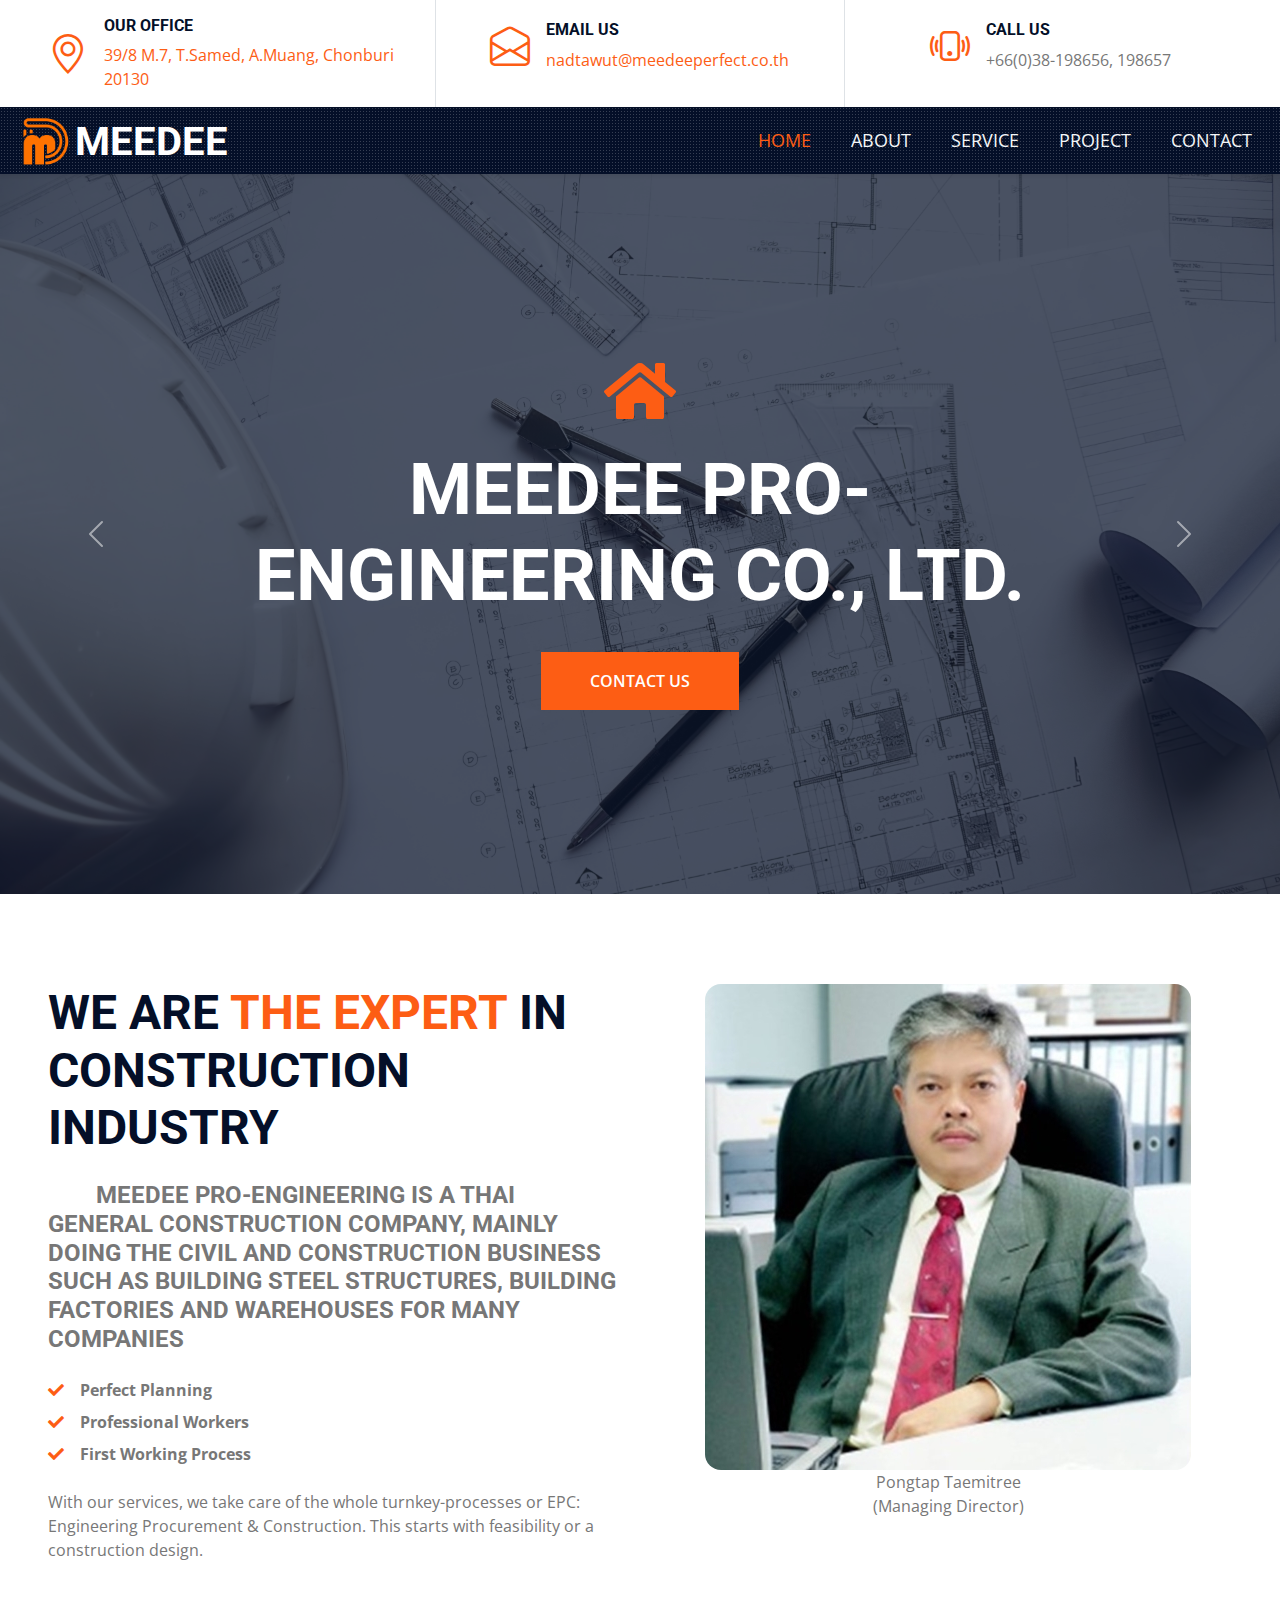
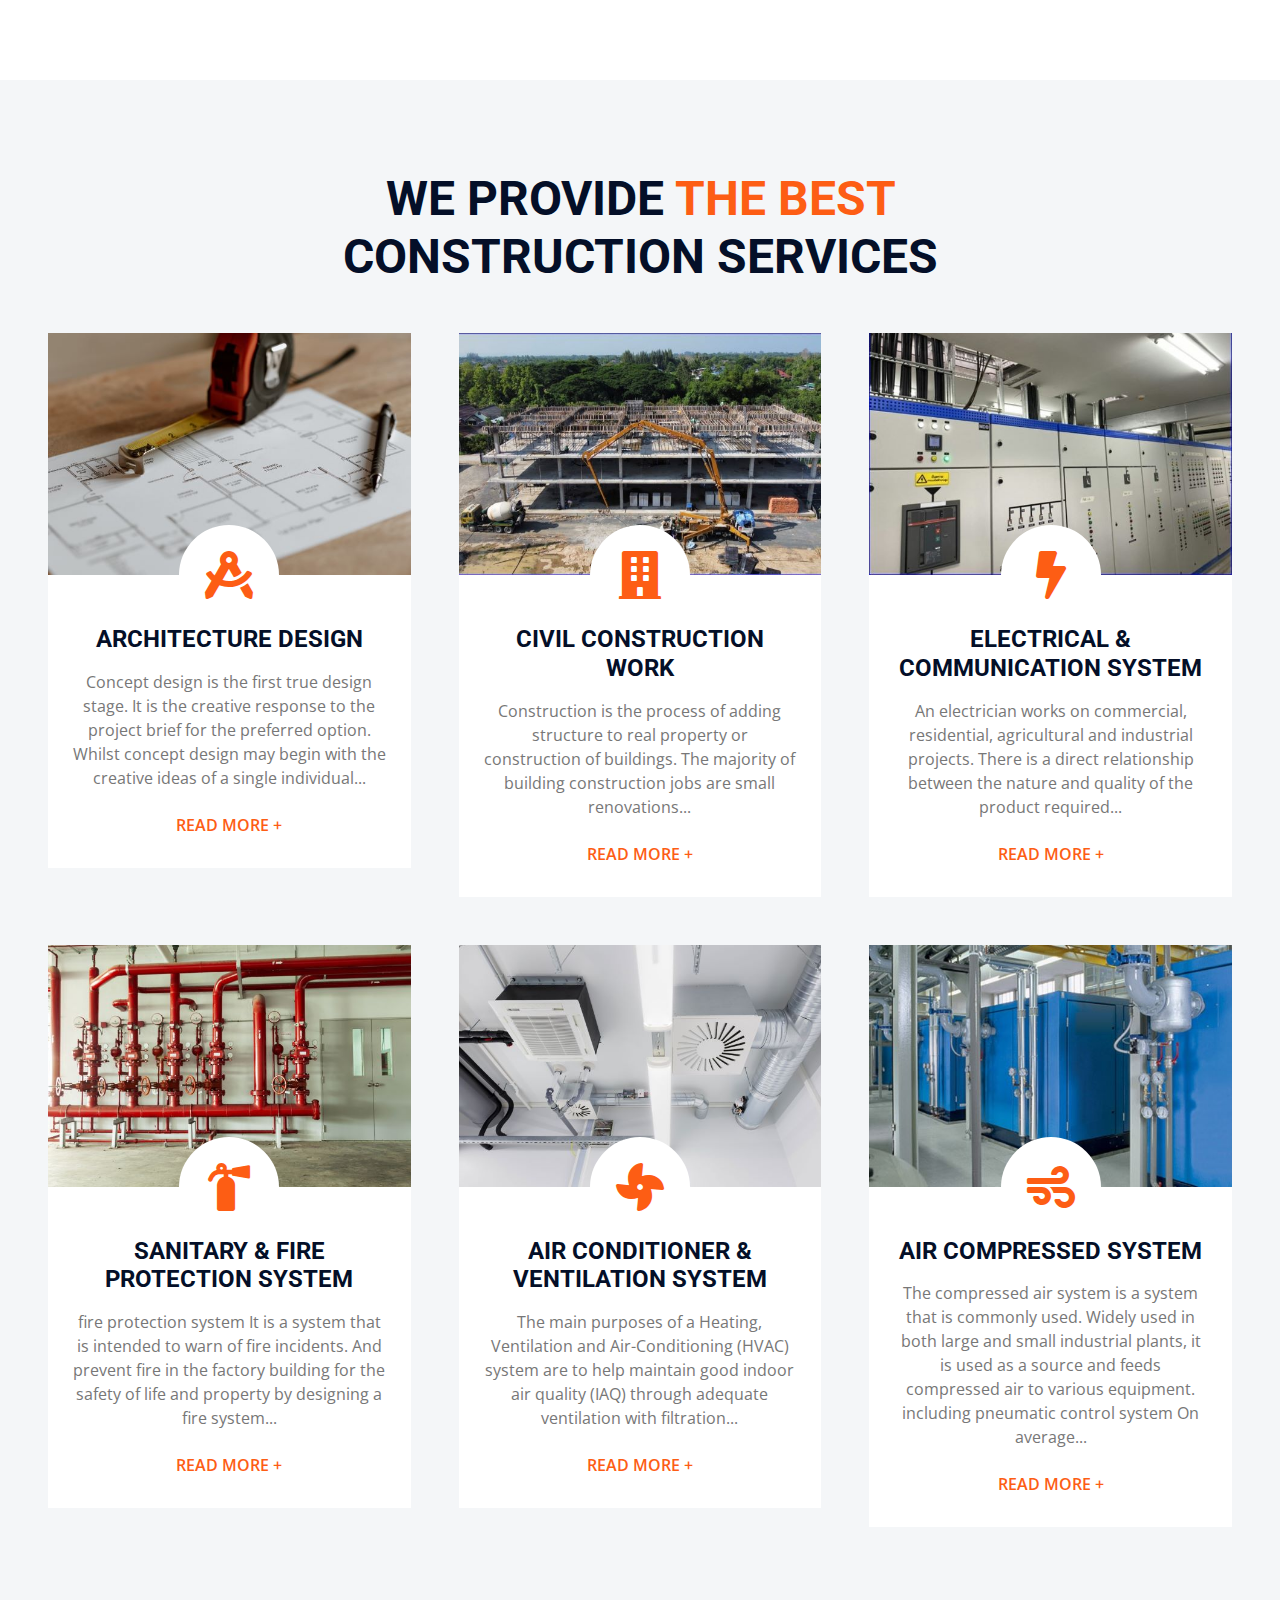
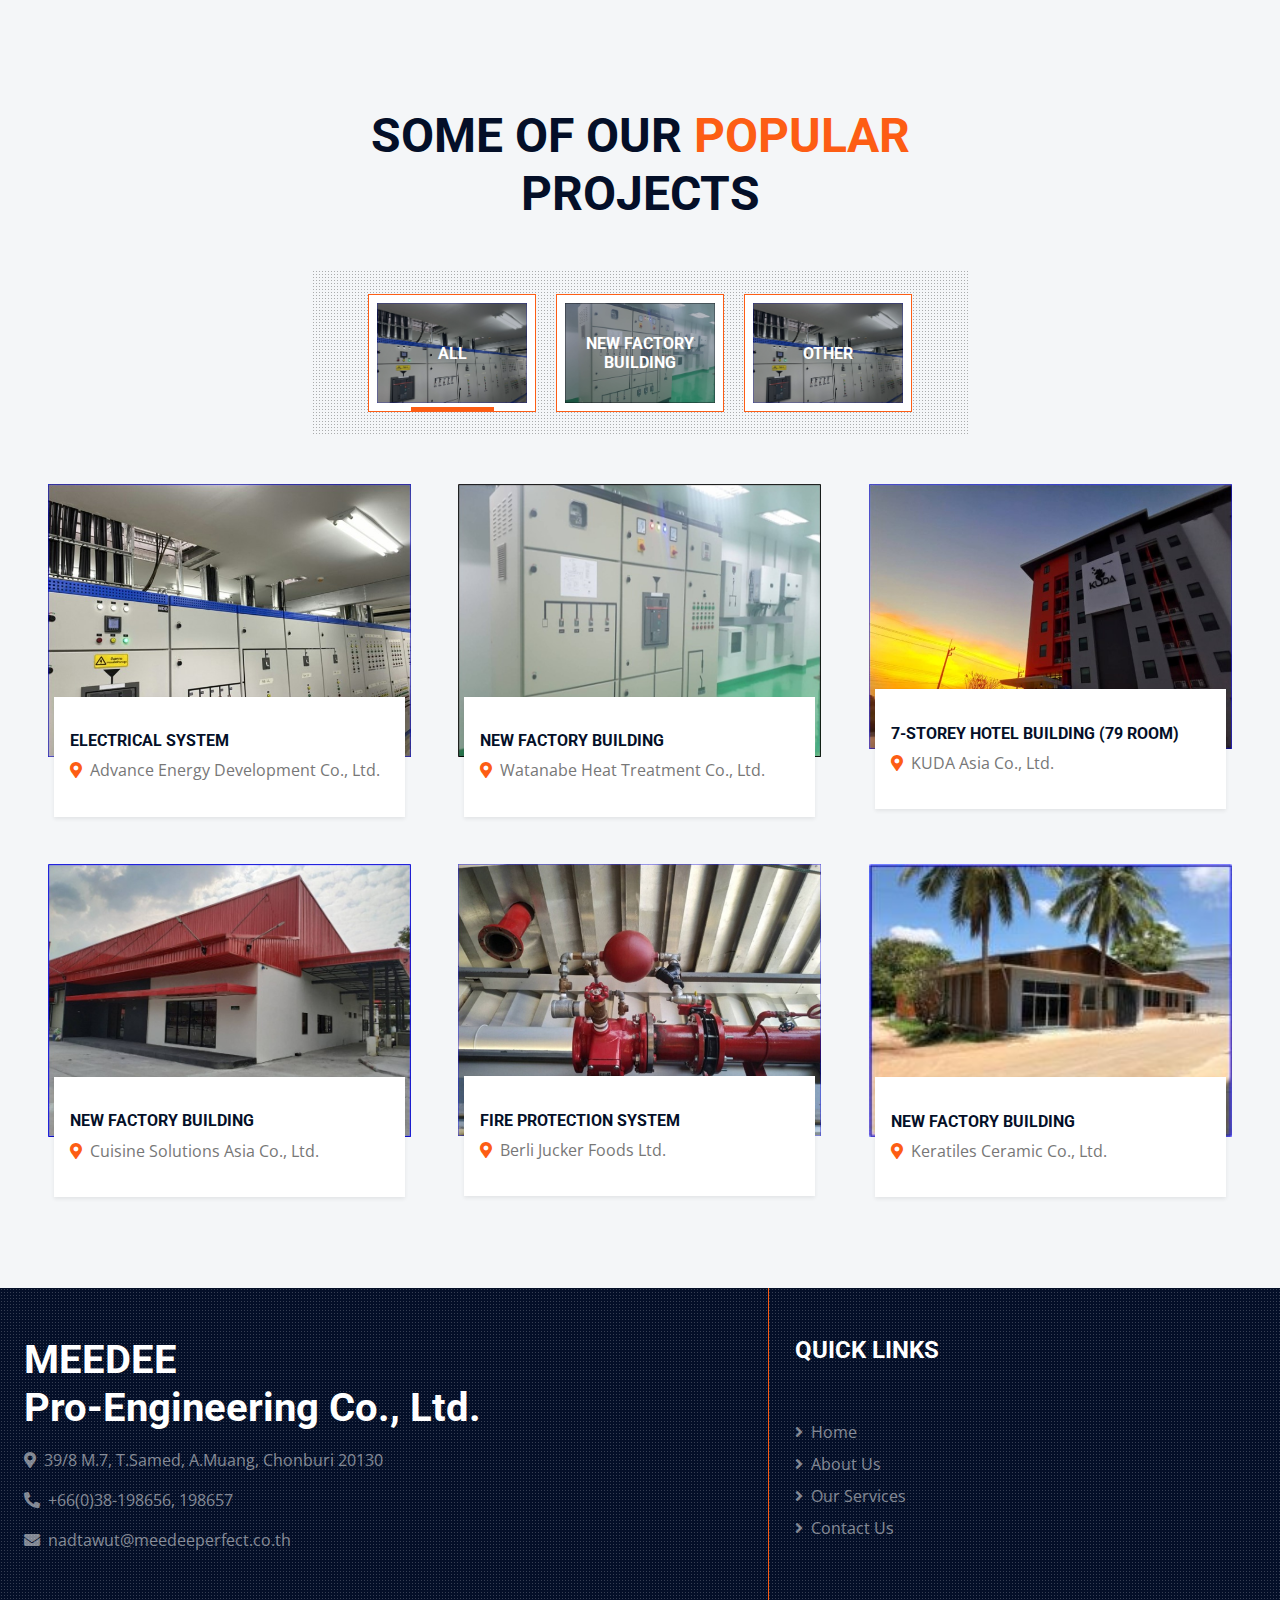
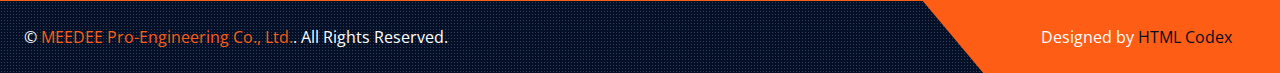
<file: index.html>
<!DOCTYPE html>
<html lang="en">

<head>
    <meta charset="utf-8">
    <title>MEEDEE Pro-Engineering</title>
    <meta content="width=device-width, initial-scale=1.0" name="viewport">
    <meta content="Thai general construction company" name="keywords">
    <meta content="Thai general construction company" name="description">

    <!-- Favicon -->
    <link href="img/favicon.ico" rel="icon">

    <!-- Google Web Fonts -->
    <link rel="preconnect" href="https://fonts.gstatic.com">
    <link href="https://fonts.googleapis.com/css2?family=Open+Sans:wght@400;600&family=Roboto:wght@500;700&display=swap" rel="stylesheet"> 

    <!-- Icon Font Stylesheet -->
    <link href="https://cdnjs.cloudflare.com/ajax/libs/font-awesome/5.15.0/css/all.min.css" rel="stylesheet">
    <link href="https://cdn.jsdelivr.net/npm/bootstrap-icons@1.4.1/font/bootstrap-icons.css" rel="stylesheet">

    <!-- Libraries Stylesheet -->
    <link href="lib/owlcarousel/assets/owl.carousel.min.css" rel="stylesheet">
    <link href="lib/tempusdominus/css/tempusdominus-bootstrap-4.min.css" rel="stylesheet" />
    <link href="lib/lightbox/css/lightbox.min.css" rel="stylesheet">

    <!-- Customized Bootstrap Stylesheet -->
    <link href="css/bootstrap.min.css" rel="stylesheet">

    <!-- Template Stylesheet -->
    <link href="css/style.css" rel="stylesheet">
</head>

<body>
    <!-- Topbar Start -->
    <div class="container-fluid px-5 d-none d-lg-block">
        <div class="row gx-5">
            <div class="col-lg-4 text-center py-3">
                <a href="contact.html#loc">
                    <div class="d-inline-flex align-items-center">
                        <i class="bi bi-geo-alt fs-1 text-primary me-3"></i>
                        <div class="text-start">
                            <h6 class="text-uppercase fw-bold">Our Office</h6>
                            <span>39/8 M.7, T.Samed, A.Muang, Chonburi 20130</span>
                        </div>
                    </div>
                </a>
            </div>
            <div class="col-lg-4 text-center border-start border-end py-3">
                <a href = "mailto: nadtawut@meedeeperfect.co.th">
                    <div class="d-inline-flex align-items-center">
                        <i class="bi bi-envelope-open fs-1 text-primary me-3"></i>
                        <div class="text-start">
                            <h6 class="text-uppercase fw-bold">Email Us</h6>
                            <span>nadtawut@meedeeperfect.co.th</span>
                        </div>
                    </div>
                </a>
            </div>
            <div class="col-lg-4 text-center py-3">
                <div class="d-inline-flex align-items-center">
                    <i class="bi bi-phone-vibrate fs-1 text-primary me-3"></i>
                    <div class="text-start">
                        <h6 class="text-uppercase fw-bold">Call Us</h6>
                        <span>+66(0)38-198656, 198657</span>
                    </div>
                </div>
            </div>
        </div>
    </div>
    <!-- Topbar End -->


    <!-- Navbar Start -->
    <div class="container-fluid sticky-top bg-dark bg-light-radial shadow-sm pe-lg-0">
        <nav class="navbar navbar-expand-lg bg-dark bg-light-radial navbar-dark py-3 py-lg-0 mx-2">
            <a href="index.html" class="navbar-brand">
                <img class="d-inline logo"src="img/logo.png">
                <h1 class="d-inline text-uppercase text-white align-items-end" style ="vertical-align: bottom;">MEEDEE</h1>
            </a>
            <button class="navbar-toggler" type="button" data-bs-toggle="collapse" data-bs-target="#navbarCollapse">
                <span class="navbar-toggler-icon"></span>
            </button>
            <div class="collapse navbar-collapse" id="navbarCollapse">
                <div class="navbar-nav ms-auto py-0">
                    <a href="index.html" class="nav-item nav-link active">Home</a>
                    <a href="about.html" class="nav-item nav-link">About</a>
                    <a href="service.html" class="nav-item nav-link">Service</a>
                    <a href="project.html" class="nav-item nav-link">Project</a>
                    <a href="contact.html" class="nav-item nav-link">Contact</a>
                </div>
            </div>
        </nav>
    </div>
    <!-- Navbar End -->


    <!-- Carousel Start -->
    <div class="container-fluid p-0">
        <div id="header-carousel" class="carousel slide carousel-fade" data-bs-ride="carousel">
            <div class="carousel-inner">
                <div class="carousel-item active">
                    <img class="w-100" src="img/carousel-1.jpg" alt="Image">
                    <div class="carousel-caption d-flex flex-column align-items-center justify-content-center">
                        <div class="p-3" style="max-width: 900px;">
                            <i class="fa fa-home fa-4x text-primary mb-4 d-none d-sm-block"></i>
                            <h1 class="display-2 text-uppercase text-white mb-md-4">MEEDEE Pro-Engineering Co., Ltd.</h1>
                            <a href="contact.html" class="btn btn-primary py-md-3 px-md-5 mt-2">Contact Us</a>
                        </div>
                    </div>
                </div>
                <div class="carousel-item">
                    <img class="w-100" src="img/carousel-2.jpg" alt="Image">
                    <div class="carousel-caption d-flex flex-column align-items-center justify-content-center">
                        <div class="p-3" style="max-width: 900px;">
                            <i class="fa fa-tools fa-4x text-primary mb-4 d-none d-sm-block"></i>
                            <h1 class="display-2 text-uppercase text-white mb-md-4">We Are Trusted For Your Project</h1>
                            <a href="contact.html" class="btn btn-primary py-md-3 px-md-5 mt-2">Contact Us</a>
                        </div>
                    </div>
                </div>
            </div>
            <button class="carousel-control-prev" type="button" data-bs-target="#header-carousel"
                data-bs-slide="prev">
                <span class="carousel-control-prev-icon" aria-hidden="true"></span>
                <span class="visually-hidden">Previous</span>
            </button>
            <button class="carousel-control-next" type="button" data-bs-target="#header-carousel"
                data-bs-slide="next">
                <span class="carousel-control-next-icon" aria-hidden="true"></span>
                <span class="visually-hidden">Next</span>
            </button>
        </div>
    </div>
    <!-- Carousel End -->


    <!-- About Start -->
    <div class="container-fluid py-6 px-5">
        <div class="row g-5">
            <div class="col">
                <h1 class="display-5 text-uppercase mb-4">We are <span class="text-primary">the Expert</span> in Construction Industry</h1>
                <h4 class="text-uppercase mb-3 text-body">&emsp;&emsp;MEEDEE Pro-Engineering is a Thai general construction company, 
                    mainly doing the civil and construction business such as building steel structures, building factories and warehouses for many companies</h4>
                <div class="row gx-5 py-2">
                    <div class="col mb-2">
                        <p class="fw-bold mb-2"><i class="fa fa-check text-primary me-3"></i>Perfect Planning</p>
                        <p class="fw-bold mb-2"><i class="fa fa-check text-primary me-3"></i>Professional Workers</p>
                        <p class="fw-bold mb-2"><i class="fa fa-check text-primary me-3"></i>First Working Process</p>
                    </div>
                </div>
                <p class="mb-4">With our services, we take care of the whole turnkey-processes or EPC: Engineering Procurement & Construction. This starts with feasibility or a construction design.</p>
            </div>
            <div class="col pb-5">
               
                    <div>
                        <img class="d-flex text-center mw-100" src="img/Pongtap.jpg" style="object-fit:cover; object-position:top; border-radius: 1rem; margin-left: auto; margin-right: auto;">
                        <p class="text-center mb-4">Pongtap Taemitree<br><span>(Managing Director)</span></p>
                    </div>
            </div>
        </div>
    </div>
    <!-- About End -->
    

    <!-- Services Start -->
      <div class="container-fluid bg-light py-6 px-5">
        <div class="text-center mx-auto mb-5" style="max-width: 600px;">
            <h1 class="display-5 text-uppercase mb-4">We Provide <span class="text-primary">The Best</span> Construction Services</h1>
        </div>
        <div class="row g-5">
            <div class="col-lg-4 col-md-6">
                <div class="service-item bg-white d-flex flex-column align-items-center text-center">
                    <img class="img-fluid" src="img/service-1.jpg" alt="">
                    <div class="service-icon bg-white">
                        <i class="fa fa-3x fa-drafting-compass text-primary"></i>
                    </div>
                    <div class="service-content px-4 pb-4">
                        <h4 class="text-uppercase mb-3">Architecture Design</h4>
                        <div class="visible-content">
                            <p>Concept design is the first true design stage. It is the creative response to the project brief for the preferred option.
                                Whilst concept design may begin with the creative ideas of a single individual... 
                            </p>
                        </div>
                        <div class="invisible-content">
                            <p>Concept design is the first true design stage. It is the creative response to the project brief for the preferred option.
                                Whilst concept design may begin with the creative ideas of a single individual, it is an increasingly collaborative process that involves a team of designers and advisers coming together, 
                                discussing options, opportunities and constraints, and then separating to carry out more detailed assessment.
                            
                                Input from other members of the team will be required on cost, safety, build ability, program, health and safety and so on, 
                                as well as consultation with third parties such as the local planning authority.</p>
                        </div>
                        <a class="btn text-primary" id ="btn" >Read More +</a>
                    </div>
                </div>
            </div>
            <div class="col-lg-4 col-md-6">
                <div class="service-item bg-white rounded d-flex flex-column align-items-center text-center">
                    <img class="img-fluid" src="img/service-2.jpg" alt="">
                    <div class="service-icon bg-white">
                        <i class="fa fa-3x fa-building text-primary"></i>
                    </div>
                    <div class="service-content px-4 pb-4">
                        <h4 class="text-uppercase mb-3">CIVIL CONSTRUCTION WORK</h4>
                        <div class="visible-content">
                            <p>Construction is the process of adding structure to real property or construction of buildings. 
                                The majority of building construction jobs are small renovations...</p>
                        </div>
                        <div class="invisible-content">
                            <p>Construction is the process of adding structure to real property or construction of buildings. 
                                The majority of building construction jobs are small renovations. 
                                Often, the owner of the property acts as laborer, paymaster, and design team for the entire project. 
                                Although building construction projects consist of common elements such as design, financial, estimating and legal considerations, 
                                projects of varying sizes may reach undesirable end results, such as structural collapse, cost overruns, and/or litigation. For this reason, 
                                those with experience in the field make detailed plans and maintain careful oversight during the project to ensure a positive outcome.
                            </p>
                        </div>
                        <a class="btn text-primary" id ="btn" >Read More +</a>
                    </div>
                </div>
            </div>
            <div class="col-lg-4 col-md-6">
                <div class="service-item bg-white rounded d-flex flex-column align-items-center text-center">
                    <img class="img-fluid" src="img/service-3.jpg" alt="">
                    <div class="service-icon bg-white">
                        <i class="fa fa-3x fa-bolt text-primary"></i>
                    </div>
                    <div class="service-content px-4 pb-4">
                        <h4 class="text-uppercase mb-3">ELECTRICAL & COMMUNICATION SYSTEM</h4>
                        <div class="visible-content">
                            <p>An electrician works on commercial, residential, agricultural and industrial projects. 
                                There is a direct relationship between the nature and quality of the product required...</p>
                        </div>
                        <div class="invisible-content">
                            <p>An electrician works on commercial, residential, agricultural and industrial projects. 
                                There is a direct relationship between the nature and quality of the product required and the payment made by the customer. 
                                Therefore the electrician has a continuing responsibility to work professionally in order to meet the requirements of the customer and thus maintain and grow the business. 
                                Electrical installation is closely associated with other parts of the construction industry, and with the many products that support it, normally for commercial purposes.
                            </p>
                        </div>
                        <a class="btn text-primary" id ="btn" >Read More +</a>
                    </div>
                </div>
            </div>
            <div class="col-lg-4 col-md-6">
                <div class="service-item bg-white rounded d-flex flex-column align-items-center text-center">
                    <img class="img-fluid" src="img/service-4.jpg" alt="">
                    <div class="service-icon bg-white">
                        <i class="fa fa-3x fa-fire-extinguisher text-primary"></i>
                    </div>
                    <div class="service-content px-4 pb-4">
                        <h4 class="text-uppercase mb-3">SANITARY & FIRE PROTECTION SYSTEM</h4>
                        <div class="visible-content">
                            <p>fire protection system It is a system that is intended to warn of fire incidents. And prevent fire in the factory building for the safety of life and property by designing a fire system...</p>
                        </div>
                        <div class="invisible-content">
                            <p>fire protection system It is a system that is intended to warn of fire incidents. And prevent fire in the factory building for the safety of life and property by designing a fire system. 
                                according to customer requirements and the suitability of the area of the type of fire system used with reference to international safety standards and other related laws The installation of various equipment, 
                                fire systems must take into account safety. And customer convenience is important. 
                                with a team of professionals Expertise and highly experienced and supervised in professional installation The fire system has been properly tested. according to plan.
                            </p>
                        </div>
                        <a class="btn text-primary" id ="btn" >Read More +</a>
                    </div>
                </div>
            </div>
            <div class="col-lg-4 col-md-6">
                <div class="service-item bg-white rounded d-flex flex-column align-items-center text-center">
                    <img class="img-fluid" src="img/service-5.jpg" alt="">
                    <div class="service-icon bg-white">
                        <i class="fa fa-3x fa-fan text-primary"></i>
                    </div>
                    <div class="service-content px-4 pb-4">
                        <h4 class="text-uppercase mb-3">AIR CONDITIONER & VENTILATION SYSTEM</h4>
                        <div class="visible-content">
                            <p>The main purposes of a Heating, Ventilation and Air-Conditioning (HVAC) system are to help maintain good indoor air quality (IAQ) through adequate ventilation with filtration...</p>
                        </div>
                        <div class="invisible-content">
                            <p>The main purposes of a Heating, Ventilation and Air-Conditioning (HVAC) system are to help maintain good indoor air quality (IAQ) through adequate ventilation with filtration and provide thermal comfort.  
                                The choice and design of the HVAC system can also affect many other high performance goals, 
                                including water consumption (water cooled air conditioning equipment) and acoustics.
                            </p>
                        </div>
                        <a class="btn text-primary" id ="btn" >Read More +</a>
                    </div>
                </div>
            </div>
            <div class="col-lg-4 col-md-6">
                <div class="service-item bg-white rounded d-flex flex-column align-items-center text-center">
                    <img class="img-fluid" src="img/service-6.jpg" alt="">
                    <div class="service-icon bg-white">
                        <i class="fa fa-3x fa-wind text-primary"></i>
                    </div>
                    <div class="service-content px-4 pb-4">
                        <h4 class="text-uppercase mb-3">AIR COMPRESSED SYSTEM</h4>
                        <div class="visible-content">
                            <p>The compressed air system is a system that is commonly used. Widely used in both large and small industrial plants, 
                                it is used as a source and feeds compressed air to various equipment. including pneumatic control system On average...</p>
                        </div>
                        <div class="invisible-content">
                            <p>The compressed air system is a system that is commonly used. Widely used in both large and small industrial plants, 
                                it is used as a source and feeds compressed air to various equipment. including pneumatic control system On average, 
                                compressed air systems consume about 10% of a plant's total electrical energy. The compressed air system costs more to operate than the purchase of an air compressor. 
                                A properly managed compressed air system can save energy, reduce maintenance, reduce downtime. Increase productivity and improve product quality.
                            </p>
                        </div>
                        <a class="btn text-primary" id ="btn" >Read More +</a>
                    </div>
                </div>
            </div>
        </div>
    </div>
    <!-- Services End -->

    <!-- Portfolio Start -->
    <div class="container-fluid bg-light py-6 px-5">
        <div class="text-center mx-auto mb-5" style="max-width: 600px;">
            <h1 class="display-5 text-uppercase mb-4">Some Of Our <span class="text-primary">Popular</span> Projects</h1>
        </div>
        <div class="row gx-5">
            <div class="col-12 text-center">
                <div class="d-inline-block bg-dark-radial text-center pt-4 px-5 mb-5">
                    <ul class="list-inline mb-0" id="portfolio-flters">
                        <li class="btn btn-outline-primary bg-white p-2 active mx-2 mb-4" data-filter="*">
                            <img src="img/project-1/Picture1.jpg" style="width: 150px; height: 100px;">
                            <div class="position-absolute top-0 start-0 end-0 bottom-0 m-2 d-flex align-items-center justify-content-center" style="background: rgba(4, 15, 40, .3);">
                                <h6 class="text-white text-uppercase m-0">All</h6>
                            </div>
                        </li>
                        <li class="btn btn-outline-primary bg-white p-2 mx-2 mb-4" data-filter=".first">
                            <img src="img/project-2/Picture6.jpg" style="width: 150px; height: 100px;">
                            <div class="position-absolute top-0 start-0 end-0 bottom-0 m-2 d-flex align-items-center justify-content-center" style="background: rgba(4, 15, 40, .3);">
                                <h6 class="text-white text-uppercase m-0">New Factory building</h6>
                            </div>
                        </li>
                        <li class="btn btn-outline-primary bg-white p-2 mx-2 mb-4" data-filter=".second">
                            <img src="img/project-1/Picture1.jpg" style="width: 150px; height: 100px;">
                            <div class="position-absolute top-0 start-0 end-0 bottom-0 m-2 d-flex align-items-center justify-content-center" style="background: rgba(4, 15, 40, .3);">
                                <h6 class="text-white text-uppercase m-0">Other</h6>
                            </div>
                        </li>
                    </ul>
                </div>
            </div>
        </div>
        <div class="row g-5 portfolio-container">
            <div class="col-xl-4 col-lg-6 col-md-6 portfolio-item second">
                <div class="d-flex flex-column position-relative portfolio-box">
                    <img class="img-fluid w-100" src="img/project-1/Picture1.jpg" alt="">
                    
                    <a class="portfolio-btn" href="img/project-1/Picture1.jpg" data-lightbox="portfolio-1">
                        <i class="bi bi-plus text-white"></i>
                    </a>
                    <a href="img/project-1/Picture2.jpg" data-lightbox="portfolio-1"></a>
                    <a href="img/project-1/Picture3.jpg" data-lightbox="portfolio-1"></a>
                </div>
                <div class="portfolio-title shadow-sm px-3 py-2" >
                    <p class="h6 text-uppercase">ELECTRICAL SYSTEM</p>
                    <span class="text-body"><i class="fa fa-map-marker-alt text-primary me-2"></i>Advance Energy Development Co., Ltd.</span>
                </div>
            </div>
            <div class="col-xl-4 col-lg-6 col-md-6 portfolio-item first">
                <div class="d-flex flex-column position-relative portfolio-box">
                    <img class="img-fluid w-100" src="img/project-2/Picture6.jpg" alt="">
                    <a class="portfolio-btn" href="img/project-2/Picture6.jpg" data-lightbox="portfolio-2">
                        <i class="bi bi-plus text-white"></i>
                    </a>
                    <a href="img/project-2/Picture7.jpg" data-lightbox="portfolio-2"></a>
                    <a href="img/project-2/Picture8.jpg" data-lightbox="portfolio-2"></a>
                    <a href="img/project-2/Picture9.jpg" data-lightbox="portfolio-2"></a>
                    <a href="img/project-2/Picture10.jpg" data-lightbox="portfolio-2"></a>
                </div>
                <div class="portfolio-title shadow-sm px-3 py-2">
                    <p class="h6 text-uppercase">NEW FACTORY BUILDING</p>
                    <span class="text-body"><i class="fa fa-map-marker-alt text-primary me-2"></i>Watanabe Heat Treatment Co., Ltd.</span>
                </div>
            </div>
            <div class="col-xl-4 col-lg-6 col-md-6 portfolio-item second">
                <div class="d-flex flex-column position-relative portfolio-box">
                    <img class="img-fluid w-100" src="img/project-3/Picture11.jpg" alt="">
                    <a class="portfolio-btn" href="img/project-3/Picture11.jpg" data-lightbox="portfolio-3">
                        <i class="bi bi-plus text-white"></i>
                    </a>
                    <a href="img/project-3/Picture12.jpg" data-lightbox="portfolio-3"></a>
                    <a href="img/project-3/Picture13.jpg" data-lightbox="portfolio-3"></a>
                    <a href="img/project-3/Picture14.jpg" data-lightbox="portfolio-3"></a>
                </div>
                <div class="portfolio-title shadow-sm px-3 py-2">
                    <p class="h6 text-uppercase">7-STOREY HOTEL BUILDING (79 ROOM)</p>
                    <span class="text-body"><i class="fa fa-map-marker-alt text-primary me-2"></i>KUDA Asia Co., Ltd.</span>
                </div>
            </div>
            <div class="col-xl-4 col-lg-6 col-md-6 portfolio-item first">
                <div class="d-flex flex-column position-relative portfolio-box">
                    <img class="img-fluid w-100" src="img/project-4/Picture15.jpg" alt="">
                    <a class="portfolio-btn" href="img/project-4/Picture15.jpg" data-lightbox="portfolio-4">
                        <i class="bi bi-plus text-white"></i>
                    </a>
                    <a href="img/project-4/Picture16.jpg" data-lightbox="portfolio-4"></a>
                    <a href="img/project-4/Picture17.jpg" data-lightbox="portfolio-4"></a>
                    <a href="img/project-4/Picture18.jpg" data-lightbox="portfolio-4"></a>
                </div>
                <div class="portfolio-title shadow-sm px-3 py-2">
                    <p class="h6 text-uppercase">NEW FACTORY BUILDING</p>
                    <span class="text-body"><i class="fa fa-map-marker-alt text-primary me-2"></i>Cuisine Solutions Asia Co., Ltd.</span>
                </div>
            </div>
            <div class="col-xl-4 col-lg-6 col-md-6 portfolio-item second">
                <div class="d-flex flex-column position-relative portfolio-box">
                    <img class="img-fluid w-100" src="img/project-5/Picture19.jpg" alt="">
                    <a class="portfolio-btn" href="img/project-5/Picture19.jpg" data-lightbox="portfolio-5">
                        <i class="bi bi-plus text-white"></i>
                    </a>
                    <a href="img/project-5/Picture20.jpg" data-lightbox="portfolio-5"></a>
                    <a  href="img/project-5/Picture21.jpg" data-lightbox="portfolio-5"></a>
                </div>
                <div class="portfolio-title shadow-sm px-3 py-2">
                    <p class="h6 text-uppercase">FIRE PROTECTION SYSTEM</p>
                    <span class="text-body"><i class="fa fa-map-marker-alt text-primary me-2"></i>Berli Jucker Foods Ltd.</span>
                </div>
            </div>
            <div class="col-xl-4 col-lg-6 col-md-6 portfolio-item first">
                <div class="d-flex flex-column position-relative portfolio-box">
                    <img class="img-fluid w-100" src="img/project-6/Picture24.jpg" alt="">
                    <a class="portfolio-btn" href="img/project-6/Picture24.jpg" data-lightbox="portfolio-6">
                        <i class="bi bi-plus text-white"></i>
                    </a>
                    <a href="img/project-6/Picture25.jpg" data-lightbox="portfolio-6"></a>
                    <a href="img/project-6/Picture26.jpg" data-lightbox="portfolio-6"></a>
                </div>
                <div class="portfolio-title shadow-sm px-3 py-2">
                    <p class="h6 text-uppercase">NEW FACTORY BUILDING</p>
                    <span class="text-body"><i class="fa fa-map-marker-alt text-primary me-2"></i>Keratiles Ceramic Co., Ltd.</span>
                </div>
            </div>
        </div>
    </div>
    <!-- Portfolio End -->


    <!-- Footer Start -->
    <div class="footer container-fluid position-relative bg-dark bg-light-radial text-white-50 py-5 px-4">
        <div class="row g-5">
            <div class="col-lg-7 px-4 pe-lg-5">
                <a href="index.html">
                    <h2 class="m-0 display-6 text-white">MEEDEE<br>Pro-Engineering Co., Ltd.</h2>
                </a>
                <p class="mt-3"><i class="fa fa-map-marker-alt me-2"></i>39/8 M.7, T.Samed, A.Muang, Chonburi 20130</p>
                <p><i class="fa fa-phone-alt me-2"></i>+66(0)38-198656, 198657</p>
                <a class="text-white-50" href="mailto:nadtawut@meedeeperfect.co.th"><i class="fa fa-envelope me-2"></i>nadtawut@meedeeperfect.co.th</a>
                
            </div>
            <div class="col-lg-4 px-4 ps-lg-5">
                <div class="row g-5">
                    <h4 class="text-white text-uppercase">Quick Links</h4>
                    <div class="d-flex flex-column justify-content-start">
                        <a class="text-white-50 mb-2" href="index.html"><i class="fa fa-angle-right me-2"></i>Home</a>
                        <a class="text-white-50 mb-2" href="about.html"><i class="fa fa-angle-right me-2"></i>About Us</a>
                        <a class="text-white-50 mb-2" href="service.html"><i class="fa fa-angle-right me-2"></i>Our Services</a>
                        <a class="text-white-50" href="contact"><i class="fa fa-angle-right me-2"></i>Contact Us</a>
                    </div>
                </div>
            </div>
        </div>
    </div>
    <div class="container-fluid bg-dark bg-light-radial text-white border-top border-primary px-0">
        <div class="d-flex flex-column flex-md-row justify-content-between">
            <div class="py-4 px-4 text-center text-md-start">
                <p class="mb-0">&copy; <a class="text-primary" href="index.html">MEEDEE Pro-Engineering Co., Ltd.</a>. All Rights Reserved.</p>
            </div>
            <div class="py-4 px-5 bg-primary footer-shape position-relative text-center text-md-end">
                <p class="mb-0">Designed by <a class="text-dark" href="https://htmlcodex.com">HTML Codex</a></p>
            </div>
        </div>
    </div>
    <!-- Footer End -->


    <!-- Back to Top -->
    <a href="#" class="btn btn-lg btn-primary btn-lg-square back-to-top"><i class="bi bi-arrow-up"></i></a>


    <!-- JavaScript Libraries -->
    <script>src="https://ajax.googleapis.com/ajax/libs/jquery/3.6.0/jquery.min.js"</script>
    <script src="https://code.jquery.com/jquery-3.4.1.min.js"></script>
    <script src="https://cdn.jsdelivr.net/npm/bootstrap@5.0.0/dist/js/bootstrap.bundle.min.js"></script>
    <script src="lib/easing/easing.min.js"></script>
    <script src="lib/waypoints/waypoints.min.js"></script>
    <script src="lib/owlcarousel/owl.carousel.min.js"></script>
    <script src="lib/tempusdominus/js/moment.min.js"></script>
    <script src="lib/tempusdominus/js/moment-timezone.min.js"></script>
    <script src="lib/tempusdominus/js/tempusdominus-bootstrap-4.min.js"></script>
    <script src="lib/isotope/isotope.pkgd.min.js"></script>
    <script src="lib/lightbox/js/lightbox.min.js"></script>

    <!-- Template Javascript -->
    <script src="js/main.js"></script>
</body>

</html>
</file>
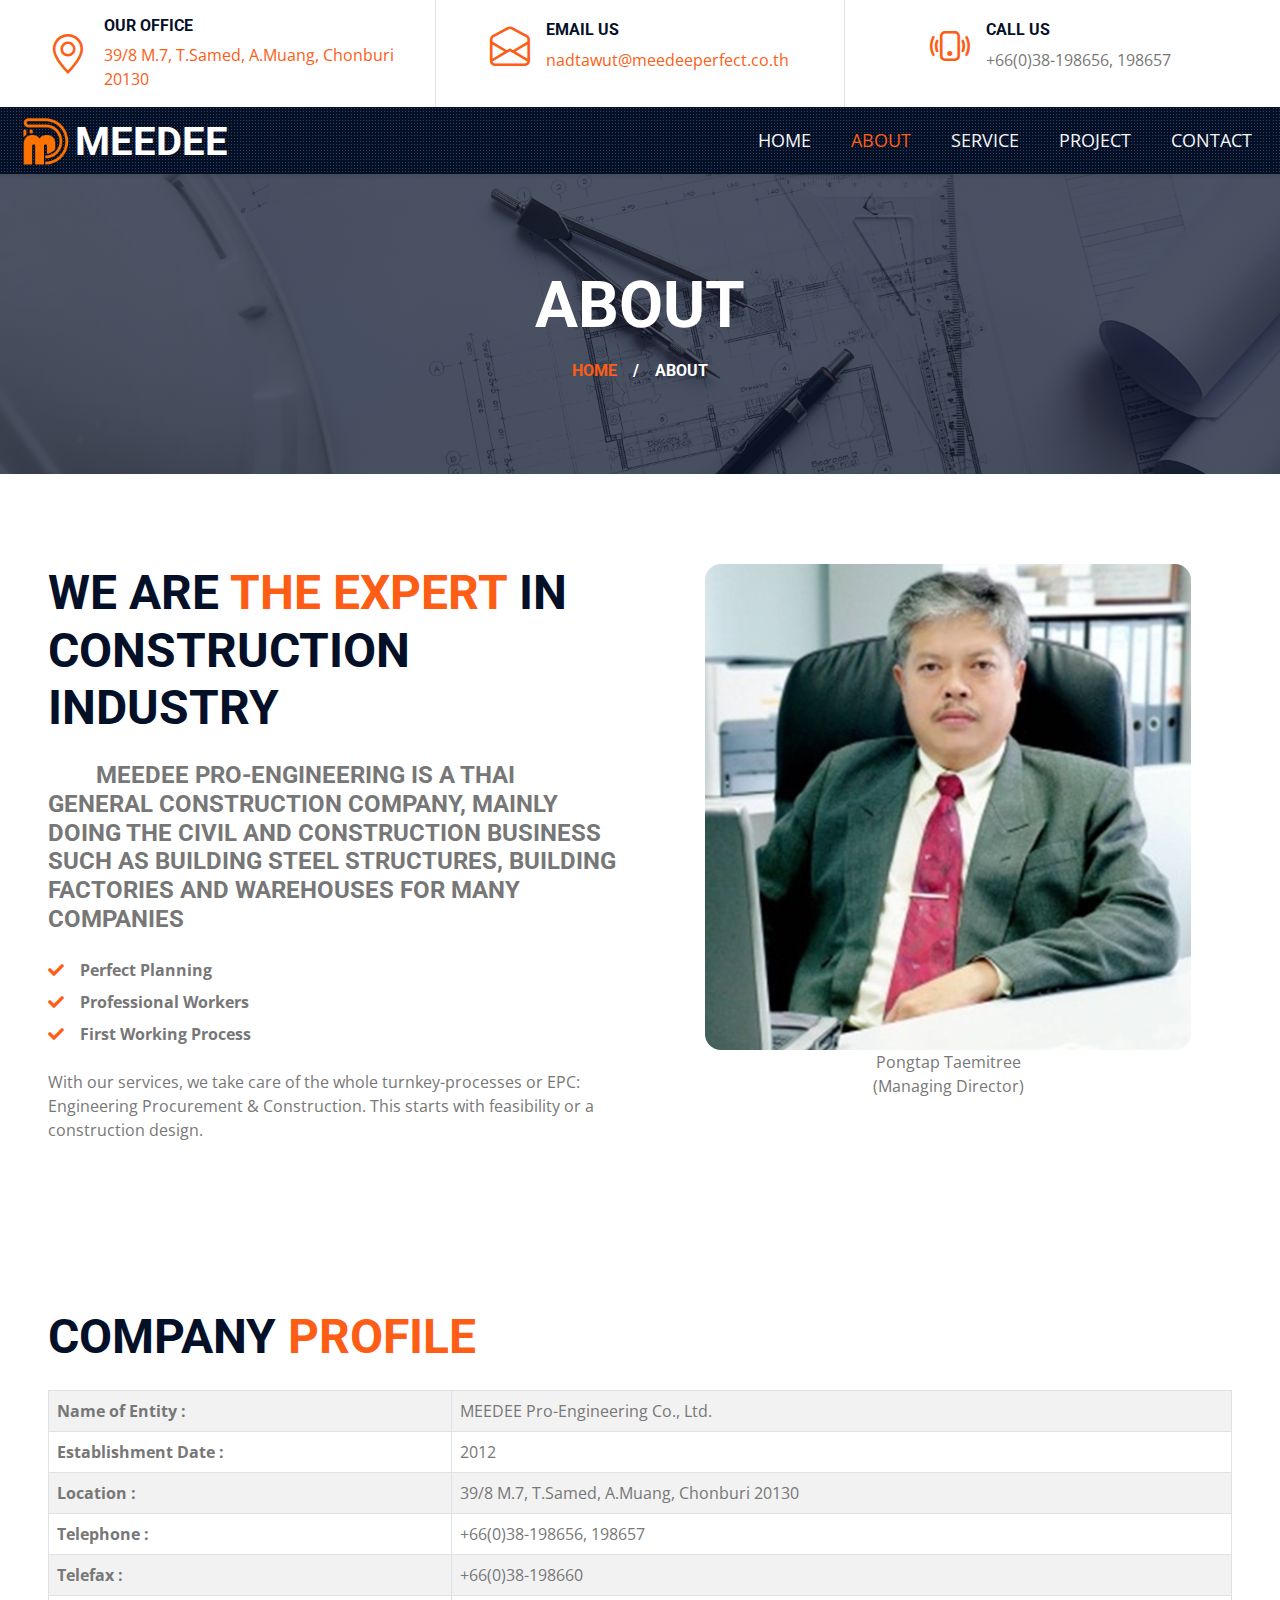
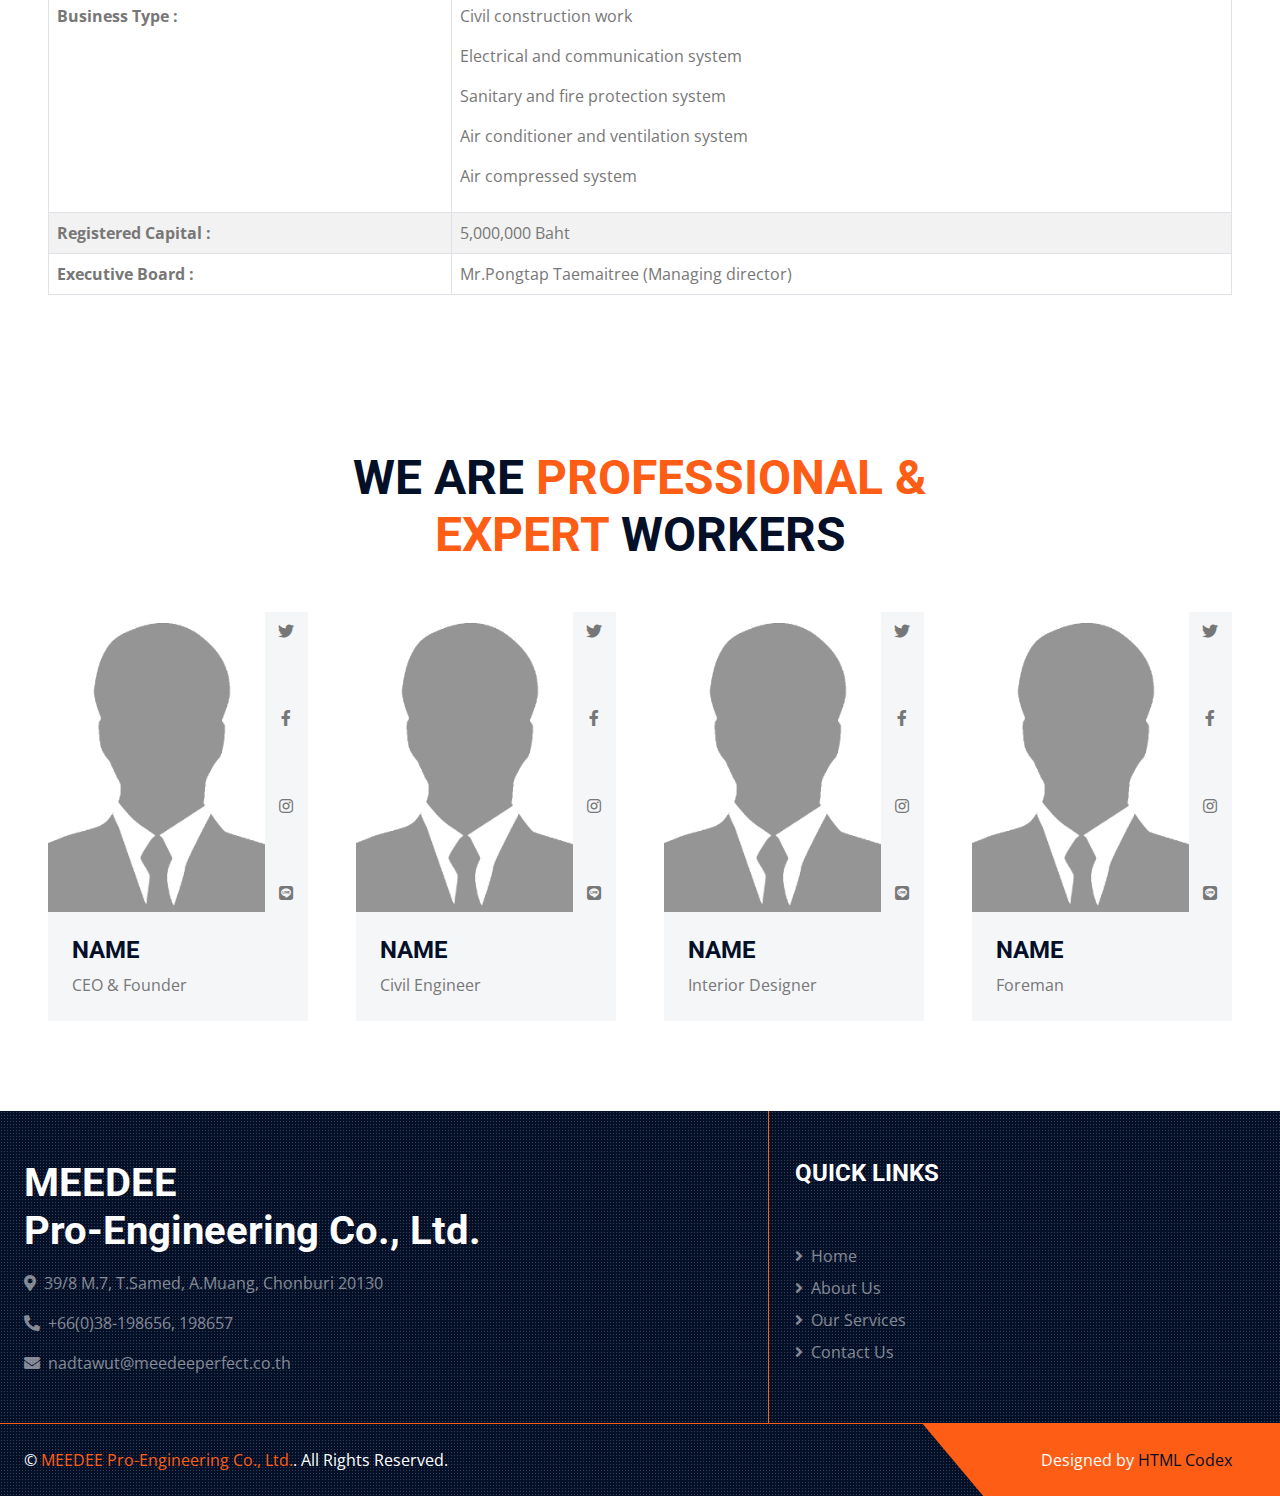
<file: about.html>
<!DOCTYPE html>
<html lang="en">

<head>
    <meta charset="utf-8">
    <title>MEEDEE Pro-Engineering-about</title>
    <meta content="width=device-width, initial-scale=1.0" name="viewport">


    <!-- Favicon -->
    <link href="img/favicon.ico" rel="icon">

    <!-- Google Web Fonts -->
    <link rel="preconnect" href="https://fonts.gstatic.com">
    <link href="https://fonts.googleapis.com/css2?family=Open+Sans:wght@400;600&family=Roboto:wght@500;700&display=swap" rel="stylesheet"> 

    <!-- Icon Font Stylesheet -->
    <link href="https://cdnjs.cloudflare.com/ajax/libs/font-awesome/5.15.0/css/all.min.css" rel="stylesheet">
    <link href="https://cdn.jsdelivr.net/npm/bootstrap-icons@1.4.1/font/bootstrap-icons.css" rel="stylesheet">

    <!-- Libraries Stylesheet -->
    <link href="lib/owlcarousel/assets/owl.carousel.min.css" rel="stylesheet">
    <link href="lib/tempusdominus/css/tempusdominus-bootstrap-4.min.css" rel="stylesheet" />
    <link href="lib/lightbox/css/lightbox.min.css" rel="stylesheet">

    <!-- Customized Bootstrap Stylesheet -->
    <link href="css/bootstrap.min.css" rel="stylesheet">

    <!-- Template Stylesheet -->
    <link href="css/style.css" rel="stylesheet">
</head>

<body>
    <!-- Topbar Start -->
    <div class="container-fluid px-5 d-none d-lg-block">
        <div class="row gx-5">
            <div class="col-lg-4 text-center py-3">
                <a href="contact.html#loc">
                    <div class="d-inline-flex align-items-center">
                        <i class="bi bi-geo-alt fs-1 text-primary me-3"></i>
                        <div class="text-start">
                            <h6 class="text-uppercase fw-bold">Our Office</h6>
                            <span>39/8 M.7, T.Samed, A.Muang, Chonburi 20130</span>
                        </div>
                    </div>
                </a>
            </div>
            <div class="col-lg-4 text-center border-start border-end py-3">
                <a href = "mailto: nadtawut@meedeeperfect.co.th">
                    <div class="d-inline-flex align-items-center">
                        <i class="bi bi-envelope-open fs-1 text-primary me-3"></i>
                        <div class="text-start">
                            <h6 class="text-uppercase fw-bold">Email Us</h6>
                            <span>nadtawut@meedeeperfect.co.th</span>
                        </div>
                    </div>
                </a>
            </div>
            <div class="col-lg-4 text-center py-3">
                <div class="d-inline-flex align-items-center">
                    <i class="bi bi-phone-vibrate fs-1 text-primary me-3"></i>
                    <div class="text-start">
                        <h6 class="text-uppercase fw-bold">Call Us</h6>
                        <span>+66(0)38-198656, 198657</span>
                    </div>
                </div>
            </div>
        </div>
    </div>
    <!-- Topbar End -->


    <!-- Navbar Start -->
    <div class="container-fluid sticky-top bg-dark bg-light-radial shadow-sm pe-lg-0">
        <nav class="navbar navbar-expand-lg bg-dark bg-light-radial navbar-dark py-3 py-lg-0 mx-2">
            <a href="index.html" class="navbar-brand">
                <img class="d-inline logo"src="img/logo.png">
                <h1 class="d-inline text-uppercase text-white align-items-end" style ="vertical-align: bottom;">MEEDEE</h1>
            </a>
            <button class="navbar-toggler" type="button" data-bs-toggle="collapse" data-bs-target="#navbarCollapse">
                <span class="navbar-toggler-icon"></span>
            </button>
            <div class="collapse navbar-collapse" id="navbarCollapse">
                <div class="navbar-nav ms-auto py-0">
                    <a href="index.html" class="nav-item nav-link">Home</a>
                    <a href="about.html" class="nav-item nav-link active">About</a>
                    <a href="service.html" class="nav-item nav-link">Service</a>
                    <a href="project.html" class="nav-item nav-link">Project</a>
                    <a href="contact.html" class="nav-item nav-link">Contact</a>
                </div>
            </div>
        </nav>
    </div>
    <!-- Navbar End -->


    <!-- Page Header Start -->
    <div class="container-fluid page-header">
        <h1 class="display-3 text-uppercase text-white mb-3">About</h1>
        <div class="d-inline-flex text-white">
            <h6 class="text-uppercase m-0"><a href="index.html">Home</a></h6>
            <h6 class="text-white m-0 px-3">/</h6>
            <h6 class="text-uppercase text-white m-0">About</h6>
        </div>
    </div>
    <!-- Page Header Start -->


    <!-- About Start -->
    <div class="container-fluid py-6 px-5">
        <div class="row g-5">
            <div class="col">
                <h1 class="display-5 text-uppercase mb-4">We are <span class="text-primary">the Expert</span> in Construction Industry</h1>
                <h4 class="text-uppercase mb-3 text-body">&emsp;&emsp;MEEDEE Pro-Engineering is a Thai general construction company, 
                    mainly doing the civil and construction business such as building steel structures, building factories and warehouses for many companies</h4>
                <div class="row gx-5 py-2">
                    <div class="col mb-2">
                        <p class="fw-bold mb-2"><i class="fa fa-check text-primary me-3"></i>Perfect Planning</p>
                        <p class="fw-bold mb-2"><i class="fa fa-check text-primary me-3"></i>Professional Workers</p>
                        <p class="fw-bold mb-2"><i class="fa fa-check text-primary me-3"></i>First Working Process</p>
                    </div>
                </div>
                <p class="mb-4">With our services, we take care of the whole turnkey-processes or EPC: Engineering Procurement & Construction. This starts with feasibility or a construction design.</p>
            </div>
            <div class="col pb-5">
               
                    <div>
                        <img class="d-flex text-center mw-100" src="img/Pongtap.jpg" style="object-fit:cover; object-position:top; border-radius: 1rem; margin-left: auto; margin-right: auto;">
                        <p class="text-center mb-4">Pongtap Taemitree<br><span>(Managing Director)</span></p>
                    </div>
            </div>
        </div>
    </div>
    <!-- About End -->

    <!-- Profile Start -->
    <div class="container-fluid py-5 px-5">
        <h5 class="display-5 text-uppercase mb-4">Company <span class="text-primary">Profile</span></h5>
        <table class="table table-bordered table-striped">
            <tbody>
                <tr>
                    <th>Name of Entity :</th>
                    <td>MEEDEE Pro-Engineering Co., Ltd.</td>
                </tr>
                <tr>
                    <th>Establishment Date :</th>
                    <td>2012</td>
                </tr>
                <tr>
                    <th>Location :</th>
                    <td>39/8 M.7, T.Samed, A.Muang, Chonburi 20130</td>
                </tr>
                <tr>
                    <th>Telephone :</th>
                    <td>+66(0)38-198656, 198657</td>
                </tr>
                <tr>
                    <th>Telefax :</th>
                    <td>+66(0)38-198660</td>
                </tr>
                <tr>
                    <th>Business Type :</th>
                    <td>
                        <p>Civil construction work</p>
                        <P>Electrical and communication system</P>
                        <p>Sanitary and fire protection system</p>
                        <p>Air conditioner and ventilation system</p>
                        <p>Air compressed system</p>
                    </td>
                </tr>
                <tr>
                    <th>Registered Capital :</th>
                    <td>5,000,000 Baht</td>
                </tr>
                <tr>
                    <th>Executive Board :</th>
                    <td>Mr.Pongtap Taemaitree (Managing director)</td>
                </tr>
            </tbody>
        </table>


          
    </div>
    <!-- Profile End -->

    <!-- Team Start -->
    <div class="container-fluid py-6 px-5">
        <div class="text-center mx-auto mb-5" style="max-width: 600px;">
            <h1 class="display-5 text-uppercase mb-4">We Are <span class="text-primary">Professional & Expert</span> Workers</h1>
        </div>
        <div class="row g-5">
            <div class="col-xl-3 col-lg-4 col-md-6">
                <div class="row g-0">
                    <div class="col-10" style="min-height: 300px;">
                        <div class="position-relative h-100">
                            <img class="position-absolute w-100 h-100" src="img/no-profile.jpg" style="object-fit: cover;">
                        </div>
                    </div>
                    <div class="col-2">
                        <div class="h-100 d-flex flex-column align-items-center justify-content-between bg-light">
                            <a class="btn" href="#"><i class="fab fa-twitter"></i></a>
                            <a class="btn" href="#"><i class="fab fa-facebook-f"></i></a>
                            <a class="btn" href="#"><i class="fab fa-instagram"></i></a>
                            <a class="btn" href="#"><i class="fab fa-line"></i></a>
                        </div>
                    </div>
                    <div class="col-12">
                        <div class="bg-light p-4">
                            <h4 class="text-uppercase">Name</h4>
                            <span>CEO & Founder</span>
                        </div>
                    </div>
                </div>
            </div>
            <div class="col-xl-3 col-lg-4 col-md-6">
                <div class="row g-0">
                    <div class="col-10" style="min-height: 300px;">
                        <div class="position-relative h-100">
                            <img class="position-absolute w-100 h-100" src="img/no-profile.jpg" style="object-fit: cover;">
                        </div>
                    </div>
                    <div class="col-2">
                        <div class="h-100 d-flex flex-column align-items-center justify-content-between bg-light">
                            <a class="btn" href="#"><i class="fab fa-twitter"></i></a>
                            <a class="btn" href="#"><i class="fab fa-facebook-f"></i></a>
                            <a class="btn" href="#"><i class="fab fa-instagram"></i></a>
                            <a class="btn" href="#"><i class="fab fa-line"></i></a>
                        </div>
                    </div>
                    <div class="col-12">
                        <div class="bg-light p-4">
                            <h4 class="text-uppercase">Name</h4>
                            <span>Civil Engineer</span>
                        </div>
                    </div>
                </div>
            </div>
            <div class="col-xl-3 col-lg-4 col-md-6">
                <div class="row g-0">
                    <div class="col-10" style="min-height: 300px;">
                        <div class="position-relative h-100">
                            <img class="position-absolute w-100 h-100" src="img/no-profile.jpg" style="object-fit: cover;">
                        </div>
                    </div>
                    <div class="col-2">
                        <div class="h-100 d-flex flex-column align-items-center justify-content-between bg-light">
                            <a class="btn" href="#"><i class="fab fa-twitter"></i></a>
                            <a class="btn" href="#"><i class="fab fa-facebook-f"></i></a>
                            <a class="btn" href="#"><i class="fab fa-instagram"></i></a>
                            <a class="btn" href="#"><i class="fab fa-line"></i></a>
                        </div>
                    </div>
                    <div class="col-12">
                        <div class="bg-light p-4">
                            <h4 class="text-uppercase">Name</h4>
                            <span>Interior Designer</span>
                        </div>
                    </div>
                </div>
            </div>
            <div class="col-xl-3 col-lg-4 col-md-6">
                <div class="row g-0">
                    <div class="col-10" style="min-height: 300px;">
                        <div class="position-relative h-100">
                            <img class="position-absolute w-100 h-100" src="img/no-profile.jpg" style="object-fit: cover;">
                        </div>
                    </div>
                    <div class="col-2">
                        <div class="h-100 d-flex flex-column align-items-center justify-content-between bg-light">
                            <a class="btn" href="#"><i class="fab fa-twitter"></i></a>
                            <a class="btn" href="#"><i class="fab fa-facebook-f"></i></a>
                            <a class="btn" href="#"><i class="fab fa-instagram"></i></a>
                            <a class="btn" href="#"><i class="fab fa-line"></i></a>
                        </div>
                    </div>
                    <div class="col-12">
                        <div class="bg-light p-4">
                            <h4 class="text-uppercase">Name</h4>
                            <span>Foreman</span>
                        </div>
                    </div>
                </div>
            </div>
        </div>
    </div>
    <!-- Team End -->
    

    <!-- Footer Start -->
    <div class="footer container-fluid position-relative bg-dark bg-light-radial text-white-50 py-5 px-4">
        <div class="row g-5">
            <div class="col-lg-7 px-4 pe-lg-5">
                <a href="index.html">
                    <h2 class="m-0 display-6 text-white">MEEDEE<br>Pro-Engineering Co., Ltd.</h2>
                </a>
                <p class="mt-3"><i class="fa fa-map-marker-alt me-2"></i>39/8 M.7, T.Samed, A.Muang, Chonburi 20130</p>
                <p><i class="fa fa-phone-alt me-2"></i>+66(0)38-198656, 198657</p>
                <a class="text-white-50" href="mailto:nadtawut@meedeeperfect.co.th"><i class="fa fa-envelope me-2"></i>nadtawut@meedeeperfect.co.th</a>
                
            </div>
            <div class="col-lg-4 px-4 ps-lg-5">
                <div class="row g-5">
                    <h4 class="text-white text-uppercase">Quick Links</h4>
                    <div class="d-flex flex-column justify-content-start">
                        <a class="text-white-50 mb-2" href="index.html"><i class="fa fa-angle-right me-2"></i>Home</a>
                        <a class="text-white-50 mb-2" href="about.html"><i class="fa fa-angle-right me-2"></i>About Us</a>
                        <a class="text-white-50 mb-2" href="service.html"><i class="fa fa-angle-right me-2"></i>Our Services</a>
                        <a class="text-white-50" href="contact"><i class="fa fa-angle-right me-2"></i>Contact Us</a>
                    </div>
                </div>
            </div>
        </div>
    </div>
    <div class="container-fluid bg-dark bg-light-radial text-white border-top border-primary px-0">
        <div class="d-flex flex-column flex-md-row justify-content-between">
            <div class="py-4 px-4 text-center text-md-start">
                <p class="mb-0">&copy; <a class="text-primary" href="index.html">MEEDEE Pro-Engineering Co., Ltd.</a>. All Rights Reserved.</p>
            </div>
            <div class="py-4 px-5 bg-primary footer-shape position-relative text-center text-md-end">
                <p class="mb-0">Designed by <a class="text-dark" href="https://htmlcodex.com">HTML Codex</a></p>
            </div>
        </div>
    </div>
    <!-- Footer End -->


    <!-- Back to Top -->
    <a href="#" class="btn btn-lg btn-primary btn-lg-square back-to-top"><i class="bi bi-arrow-up"></i></a>


    <!-- JavaScript Libraries -->
    <script src="https://code.jquery.com/jquery-3.4.1.min.js"></script>
    <script src="https://cdn.jsdelivr.net/npm/bootstrap@5.0.0/dist/js/bootstrap.bundle.min.js"></script>
    <script src="lib/easing/easing.min.js"></script>
    <script src="lib/waypoints/waypoints.min.js"></script>
    <script src="lib/owlcarousel/owl.carousel.min.js"></script>
    <script src="lib/tempusdominus/js/moment.min.js"></script>
    <script src="lib/tempusdominus/js/moment-timezone.min.js"></script>
    <script src="lib/tempusdominus/js/tempusdominus-bootstrap-4.min.js"></script>
    <script src="lib/isotope/isotope.pkgd.min.js"></script>
    <script src="lib/lightbox/js/lightbox.min.js"></script>

    <!-- Template Javascript -->
    <script src="js/main.js"></script>
</body>

</html>
</file>
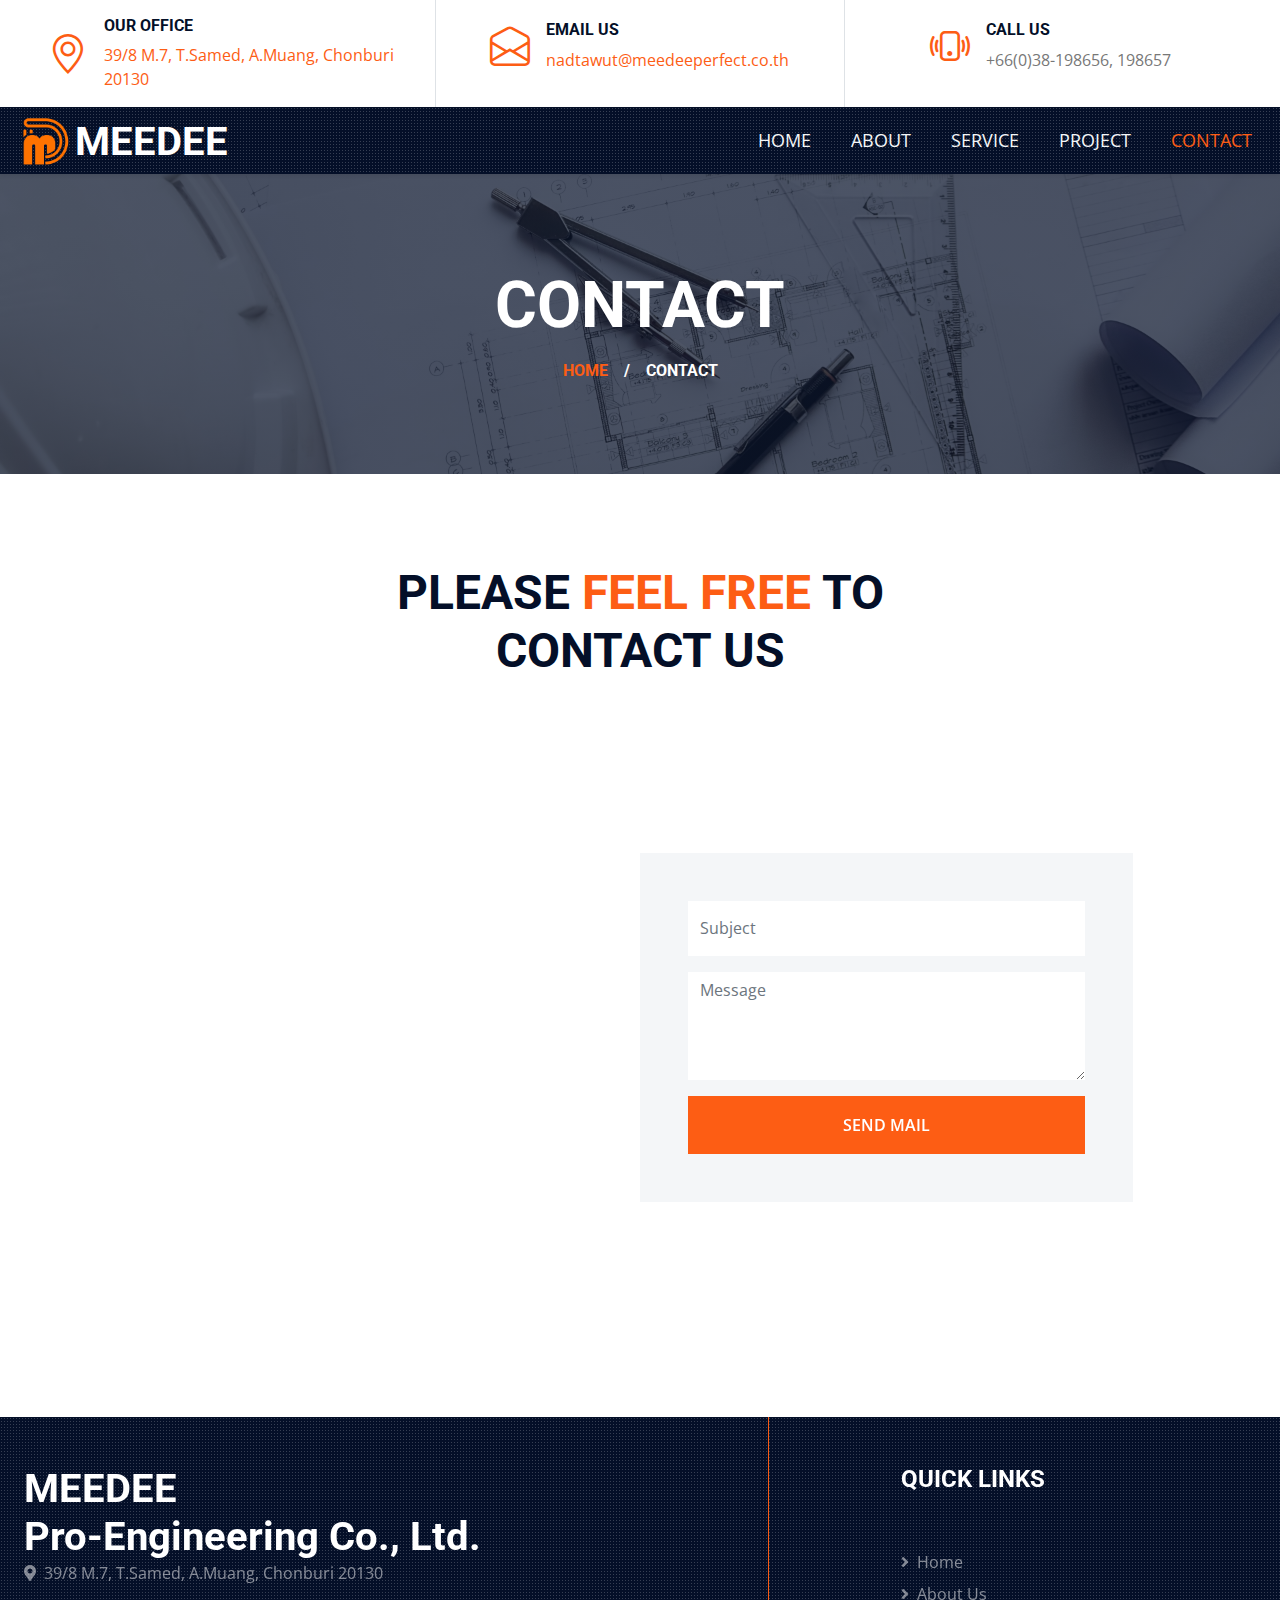
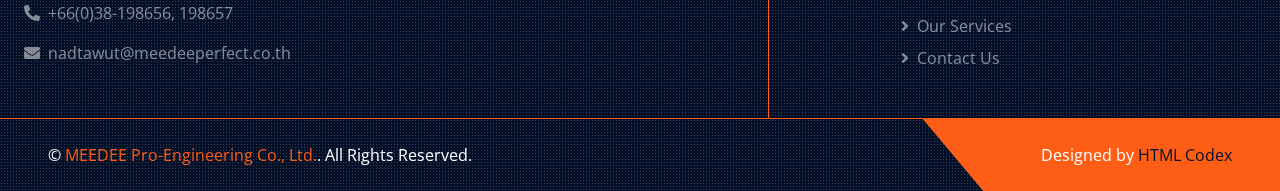
<file: contact.html>
<!DOCTYPE html>
<html lang="en">

<head>
    <meta charset="utf-8">
    <title>MEEDEE Pro-Engineering</title>
    <meta content="width=device-width, initial-scale=1.0" name="viewport">
    <meta content="Free HTML Templates" name="keywords">
    <meta content="Free HTML Templates" name="description">

    <!-- Favicon -->
    <link href="img/favicon.png" rel="icon">

    <!-- Google Web Fonts -->
    <link rel="preconnect" href="https://fonts.gstatic.com">
    <link href="https://fonts.googleapis.com/css2?family=Open+Sans:wght@400;600&family=Roboto:wght@500;700&display=swap" rel="stylesheet"> 

    <!-- Icon Font Stylesheet -->
    <link href="https://cdnjs.cloudflare.com/ajax/libs/font-awesome/5.15.0/css/all.min.css" rel="stylesheet">
    <link href="https://cdn.jsdelivr.net/npm/bootstrap-icons@1.4.1/font/bootstrap-icons.css" rel="stylesheet">

    <!-- Libraries Stylesheet -->
    <link href="lib/owlcarousel/assets/owl.carousel.min.css" rel="stylesheet">
    <link href="lib/tempusdominus/css/tempusdominus-bootstrap-4.min.css" rel="stylesheet" />
    <link href="lib/lightbox/css/lightbox.min.css" rel="stylesheet">

    <!-- Customized Bootstrap Stylesheet -->
    <link href="css/bootstrap.min.css" rel="stylesheet">

    <!-- Template Stylesheet -->
    <link href="css/style.css" rel="stylesheet">
</head>

<body>
   <!-- Topbar Start -->
   <div class="container-fluid px-5 d-none d-lg-block">
    <div class="row gx-5">
        <div class="col-lg-4 text-center py-3">
            <a href="contact.html#loc">
                <div class="d-inline-flex align-items-center">
                    <i class="bi bi-geo-alt fs-1 text-primary me-3"></i>
                    <div class="text-start">
                        <h6 class="text-uppercase fw-bold">Our Office</h6>
                        <span>39/8 M.7, T.Samed, A.Muang, Chonburi 20130</span>
                    </div>
                </div>
            </a>
        </div>
        <div class="col-lg-4 text-center border-start border-end py-3">
            <a href = "mailto: nadtawut@meedeeperfect.co.th">
                <div class="d-inline-flex align-items-center">
                    <i class="bi bi-envelope-open fs-1 text-primary me-3"></i>
                    <div class="text-start">
                        <h6 class="text-uppercase fw-bold">Email Us</h6>
                        <span>nadtawut@meedeeperfect.co.th</span>
                    </div>
                </div>
            </a>
        </div>
        <div class="col-lg-4 text-center py-3">
            <div class="d-inline-flex align-items-center">
                <i class="bi bi-phone-vibrate fs-1 text-primary me-3"></i>
                <div class="text-start">
                    <h6 class="text-uppercase fw-bold">Call Us</h6>
                    <span>+66(0)38-198656, 198657</span>
                </div>
            </div>
        </div>
    </div>
</div>
<!-- Topbar End -->


    <!-- Navbar Start -->
    <div class="container-fluid sticky-top bg-dark bg-light-radial shadow-sm pe-lg-0">
        <nav class="navbar navbar-expand-lg bg-dark bg-light-radial navbar-dark py-3 py-lg-0 mx-2">
            <a href="index.html" class="navbar-brand">
                <img class="d-inline logo"src="img/logo.png">
                <h1 class="d-inline text-uppercase text-white align-items-end" style ="vertical-align: bottom;">MEEDEE</h1>
            </a>
            <button class="navbar-toggler" type="button" data-bs-toggle="collapse" data-bs-target="#navbarCollapse">
                <span class="navbar-toggler-icon"></span>
            </button>
            <div class="collapse navbar-collapse" id="navbarCollapse">
                <div class="navbar-nav ms-auto py-0">
                    <a href="index.html" class="nav-item nav-link">Home</a>
                    <a href="about.html" class="nav-item nav-link">About</a>
                    <a href="service.html" class="nav-item nav-link">Service</a>
                    <a href="project.html" class="nav-item nav-link">Project</a>
                    <a href="contact.html" class="nav-item nav-link active">Contact</a>
                </div>
            </div>
        </nav>
    </div>
    <!-- Navbar End -->


    <!-- Page Header Start -->
    <div class="container-fluid page-header">
        <h1 class="display-3 text-uppercase text-white mb-3">Contact</h1>
        <div class="d-inline-flex text-white">
            <h6 class="text-uppercase m-0"><a href="">Home</a></h6>
            <h6 class="text-white m-0 px-3">/</h6>
            <h6 class="text-uppercase text-white m-0">Contact</h6>
        </div>
    </div>
    <!-- Page Header Start -->


    <!-- Contact Start -->
    <div class="container-fluid py-6 px-5">
        <div class="text-center mx-auto mb-5" style="max-width: 600px;">
            <h1 id="loc" class="display-5 text-uppercase mb-4">Please <span class="text-primary">Feel Free</span> To Contact Us</h1>
        </div>
        <div class="row gx-0 align-items-center">
            <div class="col-lg-6 mb-5 mb-lg-0" style="height: 600px;">
                <iframe class="w-100 h-100"
                    src="https://www.google.com/maps/embed?pb=!1m14!1m8!1m3!1d242.6792126630964!2d100.94065833499968!3d13.296222415441772!3m2!1i1024!2i768!4f13.1!3m3!1m2!1s0x3102b55c0e8386a9%3A0xbc3ee0922dae827a!2z4Lia4Lij4Li04Lip4Lix4LiXIOC4oeC4teC4lOC4tSDguYLguJvguKMt4LmA4Lit4LmH4LiZ4LiI4Li04LmA4LiZ4Li14Lii4Lij4Li04LmI4LiHIOC4iOC4s-C4geC4seC4lA!5e0!3m2!1sth!2sth!4v1692256954210!5m2!1sth!2sth"
                    frameborder="0" style="border:0;" allowfullscreen="" aria-hidden="false" tabindex="0"></iframe>
            </div>
            <div class="col-lg-5">
                <div class="bg-light p-5" >
                    <form  action="mailto:nadtawut@meedeeperfect.co.th" method="post" enctype="text/plain">
                    <div class="row g-3">
                        <div class="col-12">
                            <input type="text" class="form-control border-0" placeholder="Subject" style="height: 55px;">
                        </div>
                        <div class="col-12">
                            <textarea class="form-control border-0" rows="4" placeholder="Message"></textarea>
                        </div>
                        <div class="col-12">
                            <button class="btn btn-primary w-100 py-3" type="submit">Send Mail</button>
                        </div>
                    </div>
                    </form>
                </div>
            </div>
        </div>
    </div>
    <!-- Contact End -->


   <!-- Footer Start -->
   <div class="footer container-fluid position-relative bg-dark bg-light-radial text-white-50 py-5 px-4">
    <div class="row g-5">
        <div class="col-lg-8 pe-lg-5">
            <a href="index.html">
                <h2 class="m-0 display-6 text-white">MEEDEE<br>Pro-Engineering Co., Ltd.</h2>
            </a>
            <p><i class="fa fa-map-marker-alt me-2"></i>39/8 M.7, T.Samed, A.Muang, Chonburi 20130</p>
            <p><i class="fa fa-phone-alt me-2"></i>+66(0)38-198656, 198657</p>
            <a class="text-white-50" href="mailto:nadtawut@meedeeperfect.co.th"><i class="fa fa-envelope me-2"></i>nadtawut@meedeeperfect.co.th</a>
            
        </div>
        <div class="col-lg-3 ps-lg-5">
            <div class="row g-5">
                <h4 class="text-white text-uppercase">Quick Links</h4>
                <div class="d-flex flex-column justify-content-start">
                    <a class="text-white-50 mb-2" href="index.html"><i class="fa fa-angle-right me-2"></i>Home</a>
                    <a class="text-white-50 mb-2" href="about.html"><i class="fa fa-angle-right me-2"></i>About Us</a>
                    <a class="text-white-50 mb-2" href="service.html"><i class="fa fa-angle-right me-2"></i>Our Services</a>
                    <a class="text-white-50" href="contact"><i class="fa fa-angle-right me-2"></i>Contact Us</a>
                </div>
            </div>
        </div>
    </div>
</div>
<div class="container-fluid bg-dark bg-light-radial text-white border-top border-primary px-0">
    <div class="d-flex flex-column flex-md-row justify-content-between">
        <div class="py-4 px-5 text-center text-md-start">
            <p class="mb-0">&copy; <a class="text-primary" href="#">MEEDEE Pro-Engineering Co., Ltd.</a>. All Rights Reserved.</p>
        </div>
        <div class="py-4 px-5 bg-primary footer-shape position-relative text-center text-md-end">
            <p class="mb-0">Designed by <a class="text-dark" href="https://htmlcodex.com">HTML Codex</a></p>
        </div>
    </div>
</div>
<!-- Footer End -->


    <!-- Back to Top -->
    <a href="#" class="btn btn-lg btn-primary btn-lg-square back-to-top"><i class="bi bi-arrow-up"></i></a>


    <!-- JavaScript Libraries -->
    <script src="https://code.jquery.com/jquery-3.4.1.min.js"></script>
    <script src="https://cdn.jsdelivr.net/npm/bootstrap@5.0.0/dist/js/bootstrap.bundle.min.js"></script>
    <script src="lib/easing/easing.min.js"></script>
    <script src="lib/waypoints/waypoints.min.js"></script>
    <script src="lib/owlcarousel/owl.carousel.min.js"></script>
    <script src="lib/tempusdominus/js/moment.min.js"></script>
    <script src="lib/tempusdominus/js/moment-timezone.min.js"></script>
    <script src="lib/tempusdominus/js/tempusdominus-bootstrap-4.min.js"></script>
    <script src="lib/isotope/isotope.pkgd.min.js"></script>
    <script src="lib/lightbox/js/lightbox.min.js"></script>

    <!-- Template Javascript -->
    <script src="js/main.js"></script>
</body>

</html>
</file>
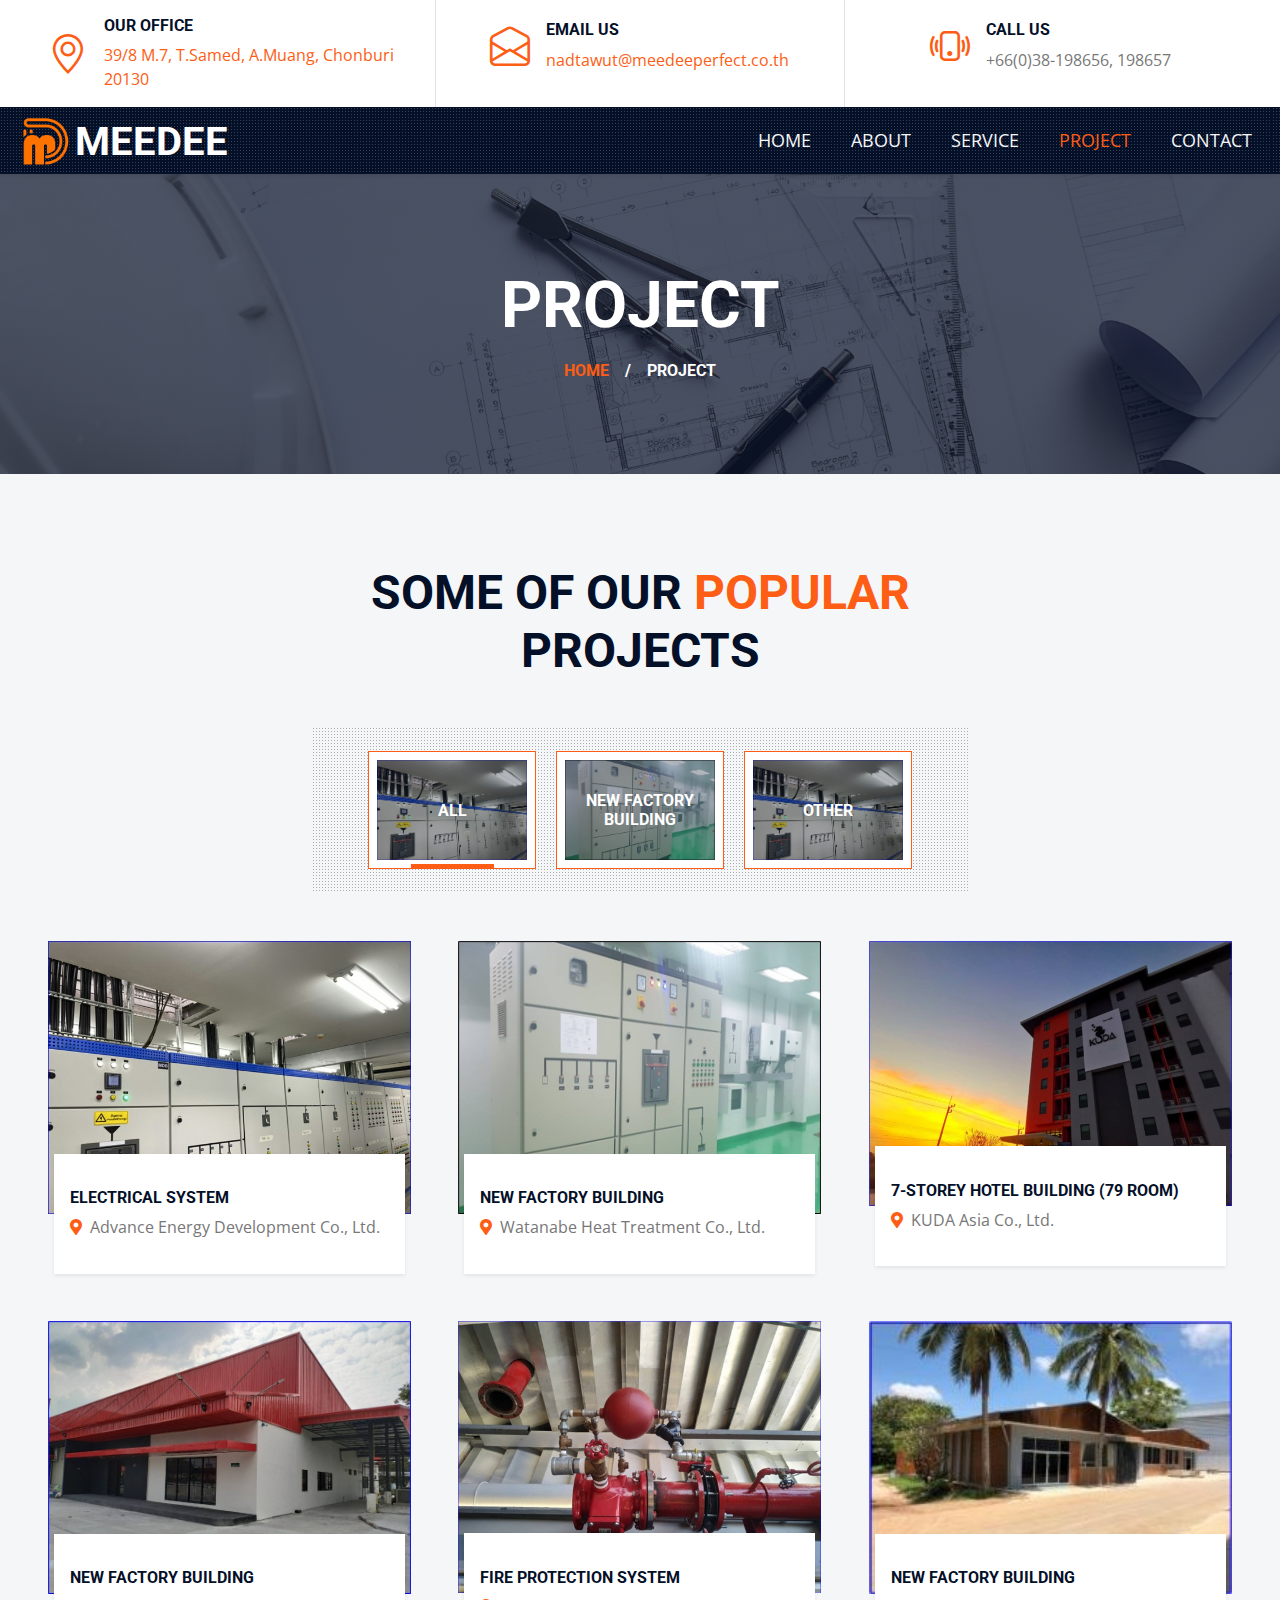
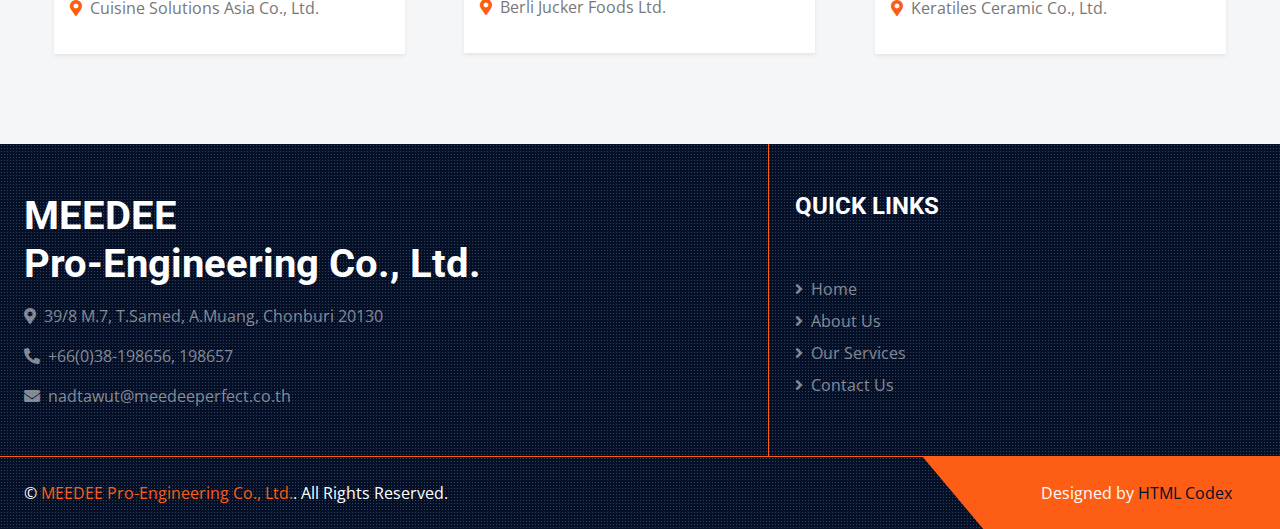
<file: project.html>
<!DOCTYPE html>
<html lang="en">

<head>
    <meta charset="utf-8">
    <title>MEEDEE Pro-Engineering-project</title>
    <meta content="width=device-width, initial-scale=1.0" name="viewport">

    <!-- Favicon -->
    <link href="img/favicon.ico" rel="icon">

    <!-- Google Web Fonts -->
    <link rel="preconnect" href="https://fonts.gstatic.com">
    <link href="https://fonts.googleapis.com/css2?family=Open+Sans:wght@400;600&family=Roboto:wght@500;700&display=swap" rel="stylesheet"> 

    <!-- Icon Font Stylesheet -->
    <link href="https://cdnjs.cloudflare.com/ajax/libs/font-awesome/5.15.0/css/all.min.css" rel="stylesheet">
    <link href="https://cdn.jsdelivr.net/npm/bootstrap-icons@1.4.1/font/bootstrap-icons.css" rel="stylesheet">

    <!-- Libraries Stylesheet -->
    <link href="lib/owlcarousel/assets/owl.carousel.min.css" rel="stylesheet">
    <link href="lib/tempusdominus/css/tempusdominus-bootstrap-4.min.css" rel="stylesheet" />
    <link href="lib/lightbox/css/lightbox.min.css" rel="stylesheet">

    <!-- Customized Bootstrap Stylesheet -->
    <link href="css/bootstrap.min.css" rel="stylesheet">

    <!-- Template Stylesheet -->
    <link href="css/style.css" rel="stylesheet">
</head>

<body>
   <!-- Topbar Start -->
   <div class="container-fluid px-5 d-none d-lg-block">
    <div class="row gx-5">
        <div class="col-lg-4 text-center py-3">
            <a href="contact.html#loc">
                <div class="d-inline-flex align-items-center">
                    <i class="bi bi-geo-alt fs-1 text-primary me-3"></i>
                    <div class="text-start">
                        <h6 class="text-uppercase fw-bold">Our Office</h6>
                        <span>39/8 M.7, T.Samed, A.Muang, Chonburi 20130</span>
                    </div>
                </div>
            </a>
        </div>
        <div class="col-lg-4 text-center border-start border-end py-3">
            <a href = "mailto: nadtawut@meedeeperfect.co.th">
                <div class="d-inline-flex align-items-center">
                    <i class="bi bi-envelope-open fs-1 text-primary me-3"></i>
                    <div class="text-start">
                        <h6 class="text-uppercase fw-bold">Email Us</h6>
                        <span>nadtawut@meedeeperfect.co.th</span>
                    </div>
                </div>
            </a>
        </div>
        <div class="col-lg-4 text-center py-3">
            <div class="d-inline-flex align-items-center">
                <i class="bi bi-phone-vibrate fs-1 text-primary me-3"></i>
                <div class="text-start">
                    <h6 class="text-uppercase fw-bold">Call Us</h6>
                    <span>+66(0)38-198656, 198657</span>
                </div>
            </div>
        </div>
    </div>
</div>
<!-- Topbar End -->


    <!-- Navbar Start -->
    <div class="container-fluid sticky-top bg-dark bg-light-radial shadow-sm pe-lg-0">
        <nav class="navbar navbar-expand-lg bg-dark bg-light-radial navbar-dark py-3 py-lg-0 mx-2">
            <a href="index.html" class="navbar-brand">
                <img class="d-inline logo"src="img/logo.png">
                <h1 class="d-inline text-uppercase text-white align-items-end" style ="vertical-align: bottom;">MEEDEE</h1>
            </a>
            <button class="navbar-toggler" type="button" data-bs-toggle="collapse" data-bs-target="#navbarCollapse">
                <span class="navbar-toggler-icon"></span>
            </button>
            <div class="collapse navbar-collapse" id="navbarCollapse">
                <div class="navbar-nav ms-auto py-0">
                    <a href="index.html" class="nav-item nav-link">Home</a>
                    <a href="about.html" class="nav-item nav-link">About</a>
                    <a href="service.html" class="nav-item nav-link">Service</a>
                    <a href="project.html" class="nav-item nav-link active">Project</a>
                    <a href="contact.html" class="nav-item nav-link">Contact</a>
                </div>
            </div>
        </nav>
    </div>
    <!-- Navbar End -->


    <!-- Page Header Start -->
    <div class="container-fluid page-header">
        <h1 class="display-3 text-uppercase text-white mb-3">Project</h1>
        <div class="d-inline-flex text-white">
            <h6 class="text-uppercase m-0"><a href="index.html">Home</a></h6>
            <h6 class="text-white m-0 px-3">/</h6>
            <h6 class="text-uppercase text-white m-0">Project</h6>
        </div>
    </div>
    <!-- Page Header Start -->
    

    <!-- Portfolio Start -->
    <div class="container-fluid bg-light py-6 px-5">
        <div class="text-center mx-auto mb-5" style="max-width: 600px;">
            <h1 class="display-5 text-uppercase mb-4">Some Of Our <span class="text-primary">Popular</span> Projects</h1>
        </div>
        <div class="row gx-5">
            <div class="col-12 text-center">
                <div class="d-inline-block bg-dark-radial text-center pt-4 px-5 mb-5">
                    <ul class="list-inline mb-0" id="portfolio-flters">
                        <li class="btn btn-outline-primary bg-white p-2 active mx-2 mb-4" data-filter="*">
                            <img src="img/project-1/Picture1.jpg" style="width: 150px; height: 100px;">
                            <div class="position-absolute top-0 start-0 end-0 bottom-0 m-2 d-flex align-items-center justify-content-center" style="background: rgba(4, 15, 40, .3);">
                                <h6 class="text-white text-uppercase m-0">All</h6>
                            </div>
                        </li>
                        <li class="btn btn-outline-primary bg-white p-2 mx-2 mb-4" data-filter=".first">
                            <img src="img/project-2/Picture6.jpg" style="width: 150px; height: 100px;">
                            <div class="position-absolute top-0 start-0 end-0 bottom-0 m-2 d-flex align-items-center justify-content-center" style="background: rgba(4, 15, 40, .3);">
                                <h6 class="text-white text-uppercase m-0">New Factory building</h6>
                            </div>
                        </li>
                        <li class="btn btn-outline-primary bg-white p-2 mx-2 mb-4" data-filter=".second">
                            <img src="img/project-1/Picture1.jpg" style="width: 150px; height: 100px;">
                            <div class="position-absolute top-0 start-0 end-0 bottom-0 m-2 d-flex align-items-center justify-content-center" style="background: rgba(4, 15, 40, .3);">
                                <h6 class="text-white text-uppercase m-0">Other</h6>
                            </div>
                        </li>
                    </ul>
                </div>
            </div>
        </div>
        <div class="row g-5 portfolio-container">
            <div class="col-xl-4 col-lg-6 col-md-6 portfolio-item second">
                <div class="d-flex flex-column position-relative portfolio-box">
                    <img class="img-fluid w-100" src="img/project-1/Picture1.jpg" alt="">
                    
                    <a class="portfolio-btn" href="img/project-1/Picture1.jpg" data-lightbox="portfolio-1">
                        <i class="bi bi-plus text-white"></i>
                    </a>
                    <a href="img/project-1/Picture2.jpg" data-lightbox="portfolio-1"></a>
                    <a href="img/project-1/Picture3.jpg" data-lightbox="portfolio-1"></a>
                </div>
                <div class="portfolio-title shadow-sm px-3 py-2" >
                    <p class="h6 text-uppercase">ELECTRICAL SYSTEM</p>
                    <span class="text-body"><i class="fa fa-map-marker-alt text-primary me-2"></i>Advance Energy Development Co., Ltd.</span>
                </div>
            </div>
            <div class="col-xl-4 col-lg-6 col-md-6 portfolio-item first">
                <div class="d-flex flex-column position-relative portfolio-box">
                    <img class="img-fluid w-100" src="img/project-2/Picture6.jpg" alt="">
                    <a class="portfolio-btn" href="img/project-2/Picture6.jpg" data-lightbox="portfolio-2">
                        <i class="bi bi-plus text-white"></i>
                    </a>
                    <a href="img/project-2/Picture7.jpg" data-lightbox="portfolio-2"></a>
                    <a href="img/project-2/Picture8.jpg" data-lightbox="portfolio-2"></a>
                    <a href="img/project-2/Picture9.jpg" data-lightbox="portfolio-2"></a>
                    <a href="img/project-2/Picture10.jpg" data-lightbox="portfolio-2"></a>
                </div>
                <div class="portfolio-title shadow-sm px-3 py-2">
                    <p class="h6 text-uppercase">NEW FACTORY BUILDING</p>
                    <span class="text-body"><i class="fa fa-map-marker-alt text-primary me-2"></i>Watanabe Heat Treatment Co., Ltd.</span>
                </div>
            </div>
            <div class="col-xl-4 col-lg-6 col-md-6 portfolio-item second">
                <div class="d-flex flex-column position-relative portfolio-box">
                    <img class="img-fluid w-100" src="img/project-3/Picture11.jpg" alt="">
                    <a class="portfolio-btn" href="img/project-3/Picture11.jpg" data-lightbox="portfolio-3">
                        <i class="bi bi-plus text-white"></i>
                    </a>
                    <a href="img/project-3/Picture12.jpg" data-lightbox="portfolio-3"></a>
                    <a href="img/project-3/Picture13.jpg" data-lightbox="portfolio-3"></a>
                    <a href="img/project-3/Picture14.jpg" data-lightbox="portfolio-3"></a>
                </div>
                <div class="portfolio-title shadow-sm px-3 py-2">
                    <p class="h6 text-uppercase">7-STOREY HOTEL BUILDING (79 ROOM)</p>
                    <span class="text-body"><i class="fa fa-map-marker-alt text-primary me-2"></i>KUDA Asia Co., Ltd.</span>
                </div>
            </div>
            <div class="col-xl-4 col-lg-6 col-md-6 portfolio-item first">
                <div class="d-flex flex-column position-relative portfolio-box">
                    <img class="img-fluid w-100" src="img/project-4/Picture15.jpg" alt="">
                    <a class="portfolio-btn" href="img/project-4/Picture15.jpg" data-lightbox="portfolio-4">
                        <i class="bi bi-plus text-white"></i>
                    </a>
                    <a href="img/project-4/Picture16.jpg" data-lightbox="portfolio-4"></a>
                    <a href="img/project-4/Picture17.jpg" data-lightbox="portfolio-4"></a>
                    <a href="img/project-4/Picture18.jpg" data-lightbox="portfolio-4"></a>
                </div>
                <div class="portfolio-title shadow-sm px-3 py-2">
                    <p class="h6 text-uppercase">NEW FACTORY BUILDING</p>
                    <span class="text-body"><i class="fa fa-map-marker-alt text-primary me-2"></i>Cuisine Solutions Asia Co., Ltd.</span>
                </div>
            </div>
            <div class="col-xl-4 col-lg-6 col-md-6 portfolio-item second">
                <div class="d-flex flex-column position-relative portfolio-box">
                    <img class="img-fluid w-100" src="img/project-5/Picture19.jpg" alt="">
                    <a class="portfolio-btn" href="img/project-5/Picture19.jpg" data-lightbox="portfolio-5">
                        <i class="bi bi-plus text-white"></i>
                    </a>
                    <a href="img/project-5/Picture20.jpg" data-lightbox="portfolio-5"></a>
                    <a  href="img/project-5/Picture21.jpg" data-lightbox="portfolio-5"></a>
                </div>
                <div class="portfolio-title shadow-sm px-3 py-2">
                    <p class="h6 text-uppercase">FIRE PROTECTION SYSTEM</p>
                    <span class="text-body"><i class="fa fa-map-marker-alt text-primary me-2"></i>Berli Jucker Foods Ltd.</span>
                </div>
            </div>
            <div class="col-xl-4 col-lg-6 col-md-6 portfolio-item first">
                <div class="d-flex flex-column position-relative portfolio-box">
                    <img class="img-fluid w-100" src="img/project-6/Picture24.jpg" alt="">
                    <a class="portfolio-btn" href="img/project-6/Picture24.jpg" data-lightbox="portfolio-6">
                        <i class="bi bi-plus text-white"></i>
                    </a>
                    <a href="img/project-6/Picture25.jpg" data-lightbox="portfolio-6"></a>
                    <a href="img/project-6/Picture26.jpg" data-lightbox="portfolio-6"></a>
                </div>
                <div class="portfolio-title shadow-sm px-3 py-2">
                    <p class="h6 text-uppercase">NEW FACTORY BUILDING</p>
                    <span class="text-body"><i class="fa fa-map-marker-alt text-primary me-2"></i>Keratiles Ceramic Co., Ltd.</span>
                </div>
            </div>
        </div>
    </div>
    <!-- Portfolio End -->
    

    <!-- Footer Start -->
    <div class="footer container-fluid position-relative bg-dark bg-light-radial text-white-50 py-5 px-4">
        <div class="row g-5">
            <div class="col-lg-7 px-4 pe-lg-5">
                <a href="index.html">
                    <h2 class="m-0 display-6 text-white">MEEDEE<br>Pro-Engineering Co., Ltd.</h2>
                </a>
                <p class="mt-3"><i class="fa fa-map-marker-alt me-2"></i>39/8 M.7, T.Samed, A.Muang, Chonburi 20130</p>
                <p><i class="fa fa-phone-alt me-2"></i>+66(0)38-198656, 198657</p>
                <a class="text-white-50" href="mailto:nadtawut@meedeeperfect.co.th"><i class="fa fa-envelope me-2"></i>nadtawut@meedeeperfect.co.th</a>
                
            </div>
            <div class="col-lg-4 px-4 ps-lg-5">
                <div class="row g-5">
                    <h4 class="text-white text-uppercase">Quick Links</h4>
                    <div class="d-flex flex-column justify-content-start">
                        <a class="text-white-50 mb-2" href="index.html"><i class="fa fa-angle-right me-2"></i>Home</a>
                        <a class="text-white-50 mb-2" href="about.html"><i class="fa fa-angle-right me-2"></i>About Us</a>
                        <a class="text-white-50 mb-2" href="service.html"><i class="fa fa-angle-right me-2"></i>Our Services</a>
                        <a class="text-white-50" href="contact"><i class="fa fa-angle-right me-2"></i>Contact Us</a>
                    </div>
                </div>
            </div>
        </div>
    </div>
    <div class="container-fluid bg-dark bg-light-radial text-white border-top border-primary px-0">
        <div class="d-flex flex-column flex-md-row justify-content-between">
            <div class="py-4 px-4 text-center text-md-start">
                <p class="mb-0">&copy; <a class="text-primary" href="index.html">MEEDEE Pro-Engineering Co., Ltd.</a>. All Rights Reserved.</p>
            </div>
            <div class="py-4 px-5 bg-primary footer-shape position-relative text-center text-md-end">
                <p class="mb-0">Designed by <a class="text-dark" href="https://htmlcodex.com">HTML Codex</a></p>
            </div>
        </div>
    </div>
    <!-- Footer End -->


    <!-- Back to Top -->
    <a href="#" class="btn btn-lg btn-primary btn-lg-square back-to-top"><i class="bi bi-arrow-up"></i></a>


    <!-- JavaScript Libraries -->
    <script src="https://code.jquery.com/jquery-3.4.1.min.js"></script>
    <script src="https://cdn.jsdelivr.net/npm/bootstrap@5.0.0/dist/js/bootstrap.bundle.min.js"></script>
    <script src="lib/easing/easing.min.js"></script>
    <script src="lib/waypoints/waypoints.min.js"></script>
    <script src="lib/owlcarousel/owl.carousel.min.js"></script>
    <script src="lib/tempusdominus/js/moment.min.js"></script>
    <script src="lib/tempusdominus/js/moment-timezone.min.js"></script>
    <script src="lib/tempusdominus/js/tempusdominus-bootstrap-4.min.js"></script>
    <script src="lib/isotope/isotope.pkgd.min.js"></script>
    <script src="lib/lightbox/js/lightbox.min.js"></script>

    <!-- Template Javascript -->
    <script src="js/main.js"></script>
</body>

</html>
</file>
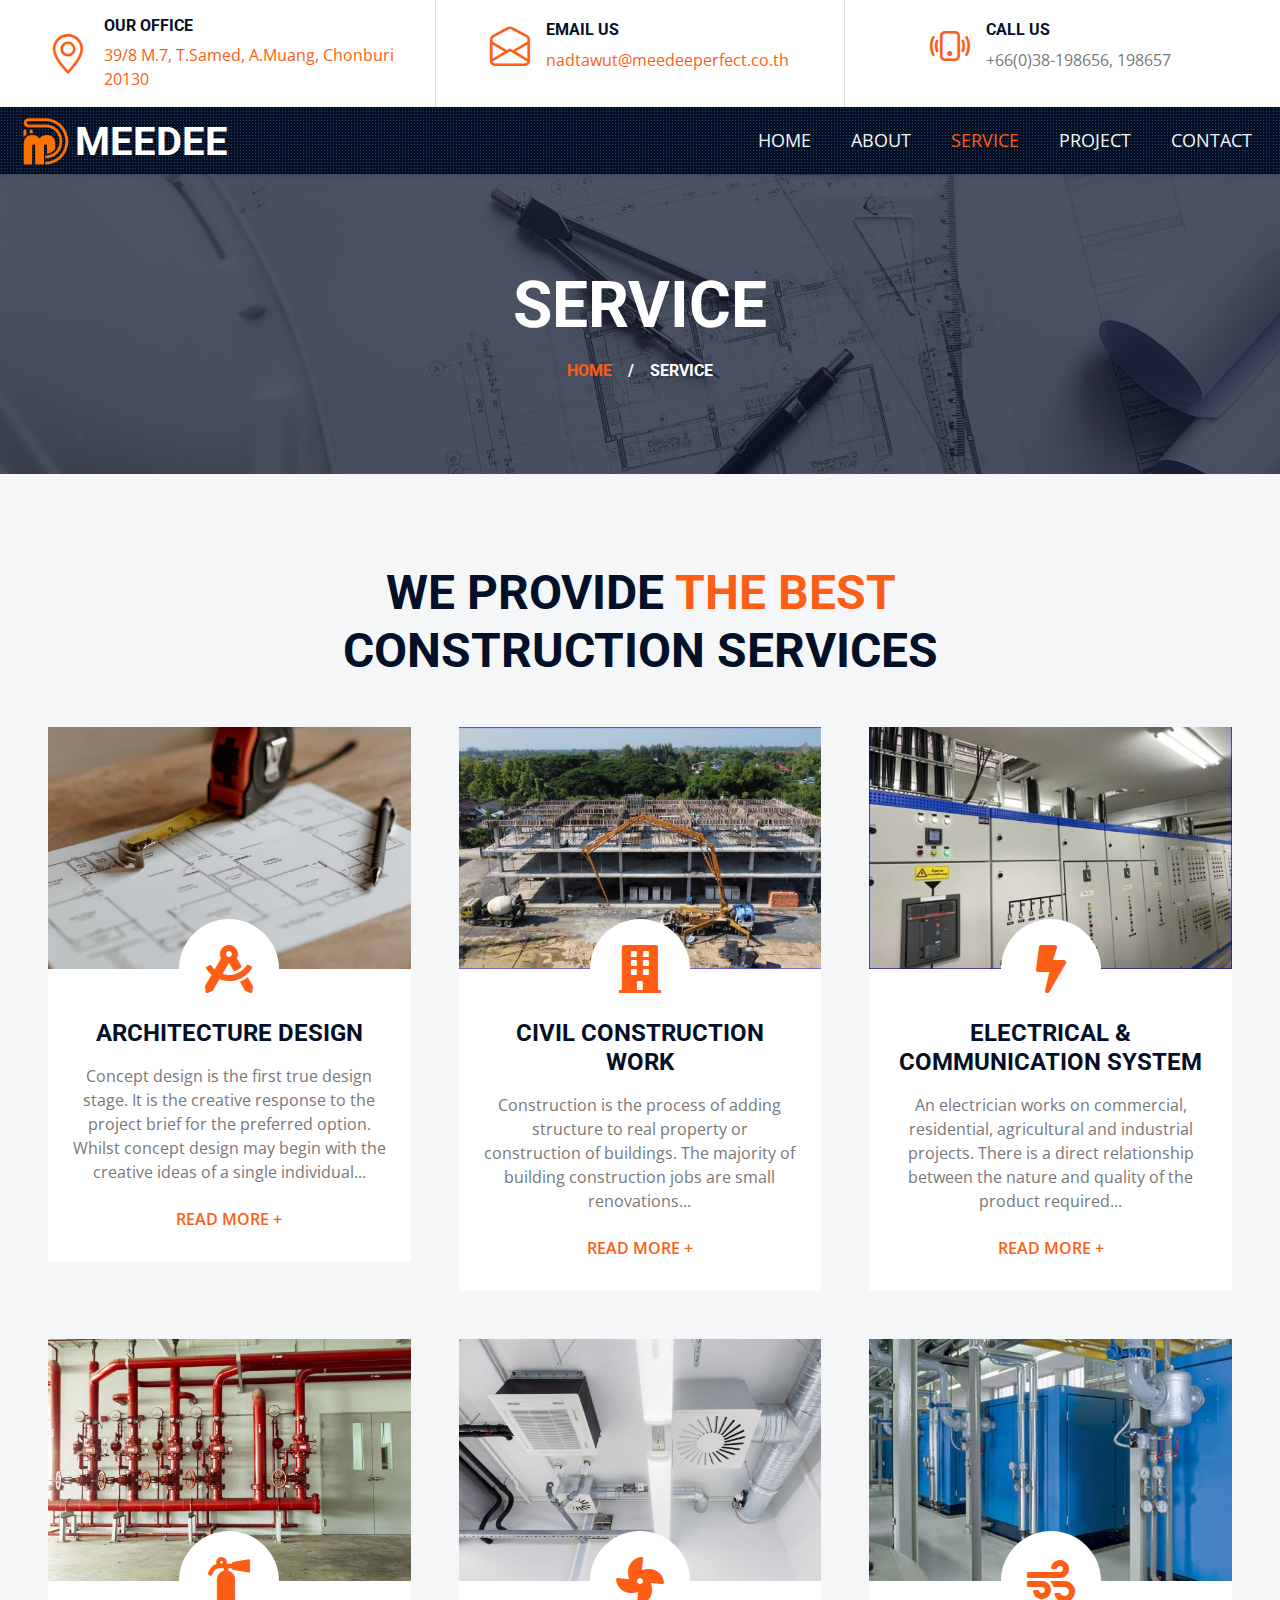
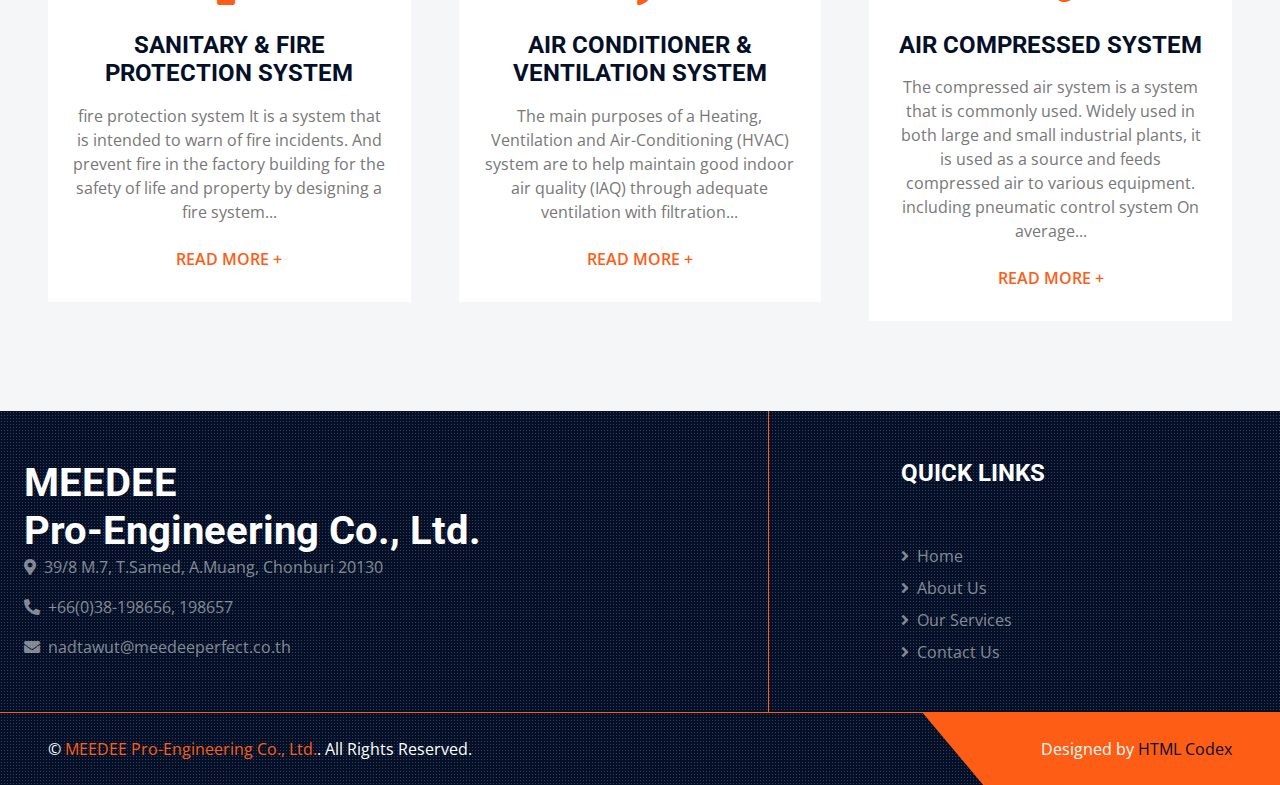
<file: service.html>
<!DOCTYPE html>
<html lang="en">

<head>
    <meta charset="utf-8">
    <title>MEEDEE Pro-Engineering</title>
    <meta content="width=device-width, initial-scale=1.0" name="viewport">
    <meta content="Free HTML Templates" name="keywords">
    <meta content="Free HTML Templates" name="description">

    <!-- Favicon -->
    <link href="img/favicon.png" rel="icon">

    <!-- Google Web Fonts -->
    <link rel="preconnect" href="https://fonts.gstatic.com">
    <link href="https://fonts.googleapis.com/css2?family=Open+Sans:wght@400;600&family=Roboto:wght@500;700&display=swap" rel="stylesheet"> 

    <!-- Icon Font Stylesheet -->
    <link href="https://cdnjs.cloudflare.com/ajax/libs/font-awesome/5.15.0/css/all.min.css" rel="stylesheet">
    <link href="https://cdn.jsdelivr.net/npm/bootstrap-icons@1.4.1/font/bootstrap-icons.css" rel="stylesheet">

    <!-- Libraries Stylesheet -->
    <link href="lib/owlcarousel/assets/owl.carousel.min.css" rel="stylesheet">
    <link href="lib/tempusdominus/css/tempusdominus-bootstrap-4.min.css" rel="stylesheet" />
    <link href="lib/lightbox/css/lightbox.min.css" rel="stylesheet">

    <!-- Customized Bootstrap Stylesheet -->
    <link href="css/bootstrap.min.css" rel="stylesheet">

    <!-- Template Stylesheet -->
    <link href="css/style.css" rel="stylesheet">
</head>

<body>
    <!-- Topbar Start -->
    <div class="container-fluid px-5 d-none d-lg-block">
        <div class="row gx-5">
            <div class="col-lg-4 text-center py-3">
                <a href="contact.html#loc">
                    <div class="d-inline-flex align-items-center">
                        <i class="bi bi-geo-alt fs-1 text-primary me-3"></i>
                        <div class="text-start">
                            <h6 class="text-uppercase fw-bold">Our Office</h6>
                            <span>39/8 M.7, T.Samed, A.Muang, Chonburi 20130</span>
                        </div>
                    </div>
                </a>
            </div>
            <div class="col-lg-4 text-center border-start border-end py-3">
                <a href = "mailto: nadtawut@meedeeperfect.co.th">
                    <div class="d-inline-flex align-items-center">
                        <i class="bi bi-envelope-open fs-1 text-primary me-3"></i>
                        <div class="text-start">
                            <h6 class="text-uppercase fw-bold">Email Us</h6>
                            <span>nadtawut@meedeeperfect.co.th</span>
                        </div>
                    </div>
                </a>
            </div>
            <div class="col-lg-4 text-center py-3">
                <div class="d-inline-flex align-items-center">
                    <i class="bi bi-phone-vibrate fs-1 text-primary me-3"></i>
                    <div class="text-start">
                        <h6 class="text-uppercase fw-bold">Call Us</h6>
                        <span>+66(0)38-198656, 198657</span>
                    </div>
                </div>
            </div>
        </div>
    </div>
    <!-- Topbar End -->


    <!-- Navbar Start -->
    <div class="container-fluid sticky-top bg-dark bg-light-radial shadow-sm pe-lg-0">
        <nav class="navbar navbar-expand-lg bg-dark bg-light-radial navbar-dark py-3 py-lg-0 mx-2">
            <a href="index.html" class="navbar-brand">
                <img class="d-inline logo"src="img/logo.png">
                <h1 class="d-inline text-uppercase text-white align-items-end" style ="vertical-align: bottom;">MEEDEE</h1>
            </a>
            <button class="navbar-toggler" type="button" data-bs-toggle="collapse" data-bs-target="#navbarCollapse">
                <span class="navbar-toggler-icon"></span>
            </button>
            <div class="collapse navbar-collapse" id="navbarCollapse">
                <div class="navbar-nav ms-auto py-0">
                    <a href="index.html" class="nav-item nav-link">Home</a>
                    <a href="about.html" class="nav-item nav-link">About</a>
                    <a href="service.html" class="nav-item nav-link active">Service</a>
                    <a href="project.html" class="nav-item nav-link">Project</a>
                    <a href="contact.html" class="nav-item nav-link">Contact</a>
                </div>
            </div>
        </nav>
    </div>
    <!-- Navbar End -->


    <!-- Page Header Start -->
    <div class="container-fluid page-header">
        <h1 class="display-3 text-uppercase text-white mb-3">Service</h1>
        <div class="d-inline-flex text-white">
            <h6 class="text-uppercase m-0"><a href="">Home</a></h6>
            <h6 class="text-white m-0 px-3">/</h6>
            <h6 class="text-uppercase text-white m-0">Service</h6>
        </div>
    </div>
    <!-- Page Header Start -->


    <!-- Services Start -->
    <div class="container-fluid bg-light py-6 px-5">
        <div class="text-center mx-auto mb-5" style="max-width: 600px;">
            <h1 class="display-5 text-uppercase mb-4">We Provide <span class="text-primary">The Best</span> Construction Services</h1>
        </div>
        <div class="row g-5">
            <div class="col-lg-4 col-md-6">
                <div class="service-item bg-white d-flex flex-column align-items-center text-center">
                    <img class="img-fluid" src="img/service-1.jpg" alt="">
                    <div class="service-icon bg-white">
                        <i class="fa fa-3x fa-drafting-compass text-primary"></i>
                    </div>
                    <div class="service-content px-4 pb-4">
                        <h4 class="text-uppercase mb-3">Architecture Design</h4>
                        <div class="visible-content">
                            <p>Concept design is the first true design stage. It is the creative response to the project brief for the preferred option.
                                Whilst concept design may begin with the creative ideas of a single individual... 
                            </p>
                        </div>
                        <div class="invisible-content">
                            <p>Concept design is the first true design stage. It is the creative response to the project brief for the preferred option.
                                Whilst concept design may begin with the creative ideas of a single individual, it is an increasingly collaborative process that involves a team of designers and advisers coming together, 
                                discussing options, opportunities and constraints, and then separating to carry out more detailed assessment.
                            
                                Input from other members of the team will be required on cost, safety, build ability, program, health and safety and so on, 
                                as well as consultation with third parties such as the local planning authority.</p>
                        </div>
                        <a class="btn text-primary" id ="btn" >Read More +</a>
                    </div>
                </div>
            </div>
            <div class="col-lg-4 col-md-6">
                <div class="service-item bg-white rounded d-flex flex-column align-items-center text-center">
                    <img class="img-fluid" src="img/service-2.jpg" alt="">
                    <div class="service-icon bg-white">
                        <i class="fa fa-3x fa-building text-primary"></i>
                    </div>
                    <div class="service-content px-4 pb-4">
                        <h4 class="text-uppercase mb-3">CIVIL CONSTRUCTION WORK</h4>
                        <div class="visible-content">
                            <p>Construction is the process of adding structure to real property or construction of buildings. 
                                The majority of building construction jobs are small renovations...</p>
                        </div>
                        <div class="invisible-content">
                            <p>Construction is the process of adding structure to real property or construction of buildings. 
                                The majority of building construction jobs are small renovations, such as addition of a room, or renovation of a bathroom. 
                                Often, the owner of the property acts as laborer, paymaster, and design team for the entire project. 
                                Although building construction projects consist of common elements such as design, financial, estimating and legal considerations, 
                                projects of varying sizes may reach undesirable end results, such as structural collapse, cost overruns, and/or litigation. For this reason, 
                                those with experience in the field make detailed plans and maintain careful oversight during the project to ensure a positive outcome.
                            </p>
                        </div>
                        <a class="btn text-primary" id ="btn" >Read More +</a>
                    </div>
                </div>
            </div>
            <div class="col-lg-4 col-md-6">
                <div class="service-item bg-white rounded d-flex flex-column align-items-center text-center">
                    <img class="img-fluid" src="img/service-3.jpg" alt="">
                    <div class="service-icon bg-white">
                        <i class="fa fa-3x fa-bolt text-primary"></i>
                    </div>
                    <div class="service-content px-4 pb-4">
                        <h4 class="text-uppercase mb-3">ELECTRICAL & COMMUNICATION SYSTEM</h4>
                        <div class="visible-content">
                            <p>An electrician works on commercial, residential, agricultural and industrial projects. 
                                There is a direct relationship between the nature and quality of the product required...</p>
                        </div>
                        <div class="invisible-content">
                            <p>An electrician works on commercial, residential, agricultural and industrial projects. 
                                There is a direct relationship between the nature and quality of the product required and the payment made by the customer. 
                                Therefore the electrician has a continuing responsibility to work professionally in order to meet the requirements of the customer and thus maintain and grow the business. 
                                Electrical installation is closely associated with other parts of the construction industry, and with the many products that support it, normally for commercial purposes.
                            </p>
                        </div>
                        <a class="btn text-primary" id ="btn" >Read More +</a>
                    </div>
                </div>
            </div>
            <div class="col-lg-4 col-md-6">
                <div class="service-item bg-white rounded d-flex flex-column align-items-center text-center">
                    <img class="img-fluid" src="img/service-4.jpg" alt="">
                    <div class="service-icon bg-white">
                        <i class="fa fa-3x fa-fire-extinguisher text-primary"></i>
                    </div>
                    <div class="service-content px-4 pb-4">
                        <h4 class="text-uppercase mb-3">SANITARY & FIRE PROTECTION SYSTEM</h4>
                        <div class="visible-content">
                            <p>fire protection system It is a system that is intended to warn of fire incidents. And prevent fire in the factory building for the safety of life and property by designing a fire system...</p>
                        </div>
                        <div class="invisible-content">
                            <p>fire protection system It is a system that is intended to warn of fire incidents. And prevent fire in the factory building for the safety of life and property by designing a fire system. 
                                according to customer requirements and the suitability of the area of the type of fire system used with reference to international safety standards and other related laws The installation of various equipment, 
                                fire systems must take into account safety. And customer convenience is important. 
                                with a team of professionals Expertise and highly experienced and supervised in professional installation The fire system has been properly tested. according to plan.
                            </p>
                        </div>
                        <a class="btn text-primary" id ="btn" >Read More +</a>
                    </div>
                </div>
            </div>
            <div class="col-lg-4 col-md-6">
                <div class="service-item bg-white rounded d-flex flex-column align-items-center text-center">
                    <img class="img-fluid" src="img/service-5.jpg" alt="">
                    <div class="service-icon bg-white">
                        <i class="fa fa-3x fa-fan text-primary"></i>
                    </div>
                    <div class="service-content px-4 pb-4">
                        <h4 class="text-uppercase mb-3">AIR CONDITIONER & VENTILATION SYSTEM</h4>
                        <div class="visible-content">
                            <p>The main purposes of a Heating, Ventilation and Air-Conditioning (HVAC) system are to help maintain good indoor air quality (IAQ) through adequate ventilation with filtration...</p>
                        </div>
                        <div class="invisible-content">
                            <p>The main purposes of a Heating, Ventilation and Air-Conditioning (HVAC) system are to help maintain good indoor air quality (IAQ) through adequate ventilation with filtration and provide thermal comfort.  
                                The choice and design of the HVAC system can also affect many other high performance goals, 
                                including water consumption (water cooled air conditioning equipment) and acoustics.
                            </p>
                        </div>
                        <a class="btn text-primary" id ="btn" >Read More +</a>
                    </div>
                </div>
            </div>
            <div class="col-lg-4 col-md-6">
                <div class="service-item bg-white rounded d-flex flex-column align-items-center text-center">
                    <img class="img-fluid" src="img/service-6.jpg" alt="">
                    <div class="service-icon bg-white">
                        <i class="fa fa-3x fa-wind text-primary"></i>
                    </div>
                    <div class="service-content px-4 pb-4">
                        <h4 class="text-uppercase mb-3">AIR COMPRESSED SYSTEM</h4>
                        <div class="visible-content">
                            <p>The compressed air system is a system that is commonly used. Widely used in both large and small industrial plants, 
                                it is used as a source and feeds compressed air to various equipment. including pneumatic control system On average...</p>
                        </div>
                        <div class="invisible-content">
                            <p>The compressed air system is a system that is commonly used. Widely used in both large and small industrial plants, 
                                it is used as a source and feeds compressed air to various equipment. including pneumatic control system On average, 
                                compressed air systems consume about 10% of a plant's total electrical energy. The compressed air system costs more to operate than the purchase of an air compressor. 
                                A properly managed compressed air system can save energy, reduce maintenance, reduce downtime. Increase productivity and improve product quality.
                            </p>
                        </div>
                        <a class="btn text-primary" id ="btn" >Read More +</a>
                    </div>
                </div>
            </div>
        </div>
    </div>
    <!-- Services End -->




    <!-- Footer Start -->
    <div class="footer container-fluid position-relative bg-dark bg-light-radial text-white-50 py-5 px-4">
        <div class="row g-5">
            <div class="col-lg-8 pe-lg-5">
                <a href="index.html">
                    <h2 class="m-0 display-6 text-white">MEEDEE<br>Pro-Engineering Co., Ltd.</h2>
                </a>
                <p><i class="fa fa-map-marker-alt me-2"></i>39/8 M.7, T.Samed, A.Muang, Chonburi 20130</p>
                <p><i class="fa fa-phone-alt me-2"></i>+66(0)38-198656, 198657</p>
                <a class="text-white-50" href="mailto:nadtawut@meedeeperfect.co.th"><i class="fa fa-envelope me-2"></i>nadtawut@meedeeperfect.co.th</a>
                
            </div>
            <div class="col-lg-3 ps-lg-5">
                <div class="row g-5">
                    <h4 class="text-white text-uppercase">Quick Links</h4>
                    <div class="d-flex flex-column justify-content-start">
                        <a class="text-white-50 mb-2" href="index.html"><i class="fa fa-angle-right me-2"></i>Home</a>
                        <a class="text-white-50 mb-2" href="about.html"><i class="fa fa-angle-right me-2"></i>About Us</a>
                        <a class="text-white-50 mb-2" href="service.html"><i class="fa fa-angle-right me-2"></i>Our Services</a>
                        <a class="text-white-50" href="contact"><i class="fa fa-angle-right me-2"></i>Contact Us</a>
                    </div>
                </div>
            </div>
        </div>
    </div>
    <div class="container-fluid bg-dark bg-light-radial text-white border-top border-primary px-0">
        <div class="d-flex flex-column flex-md-row justify-content-between">
            <div class="py-4 px-5 text-center text-md-start">
                <p class="mb-0">&copy; <a class="text-primary" href="#">MEEDEE Pro-Engineering Co., Ltd.</a>. All Rights Reserved.</p>
            </div>
            <div class="py-4 px-5 bg-primary footer-shape position-relative text-center text-md-end">
                <p class="mb-0">Designed by <a class="text-dark" href="https://htmlcodex.com">HTML Codex</a></p>
            </div>
        </div>
    </div>
    <!-- Footer End -->


    <!-- Back to Top -->
    <a href="#" class="btn btn-lg btn-primary btn-lg-square back-to-top"><i class="bi bi-arrow-up"></i></a>


    <!-- JavaScript Libraries -->
    <script src="https://code.jquery.com/jquery-3.4.1.min.js"></script>
    <script src="https://cdn.jsdelivr.net/npm/bootstrap@5.0.0/dist/js/bootstrap.bundle.min.js"></script>
    <script src="lib/easing/easing.min.js"></script>
    <script src="lib/waypoints/waypoints.min.js"></script>
    <script src="lib/owlcarousel/owl.carousel.min.js"></script>
    <script src="lib/tempusdominus/js/moment.min.js"></script>
    <script src="lib/tempusdominus/js/moment-timezone.min.js"></script>
    <script src="lib/tempusdominus/js/tempusdominus-bootstrap-4.min.js"></script>
    <script src="lib/isotope/isotope.pkgd.min.js"></script>
    <script src="lib/lightbox/js/lightbox.min.js"></script>

    <!-- Template Javascript -->
    <script src="js/main.js"></script>
</body>

</html>
</file>
<file: css/style.css>
/********** Template CSS **********/
:root {
    --primary: #FD5D14;
    --secondary: #FDBE33;
    --light: #F4F6F8;
    --dark: #040F28;
}

.pt-6 {
    padding-top: 90px;
}

.pb-6 {
    padding-bottom: 90px;
}

.py-6 {
    padding-top: 90px;
    padding-bottom: 90px;
}

.btn {
    position: relative;
    font-weight: 600;
    text-transform: uppercase;
    transition: .5s;
}

.btn::after {
    position: absolute;
    content: "";
    width: 0;
    height: 5px;
    bottom: -1px;
    left: 50%;
    background: var(--primary);
    transition: .5s;
}

.btn.btn-primary::after {
    background: var(--dark);
}

.btn:hover::after,
.btn.active::after {
    width: 50%;
    left: 25%;
}

.btn-primary {
    color: #FFFFFF;
}

.btn-square {
    width: 36px;
    height: 36px;
}

.btn-sm-square {
    width: 28px;
    height: 28px;
}

.btn-lg-square {
    width: 46px;
    height: 46px;
}

.btn-square,
.btn-sm-square,
.btn-lg-square {
    padding-left: 0;
    padding-right: 0;
    text-align: center;
}

.back-to-top {
    position: fixed;
    display: none;
    left: 50%;
    bottom: 0;
    margin-left: -22px;
    border-radius: 0;
    z-index: 99;
}

.bg-dark-radial {
    background-image: -webkit-repeating-radial-gradient(center center, rgba(0, 0, 0, 0.3), rgba(0, 0, 0, 0.3) 1px, transparent 1px, transparent 100%);
    background-image: -moz-repeating-radial-gradient(center center, rgba(0, 0, 0, 0.3), rgba(0, 0, 0, 0.3) 1px, transparent 1px, transparent 100%);
    background-image: -ms-repeating-radial-gradient(center center, rgba(0, 0, 0, 0.3), rgba(0, 0, 0, 0.3) 1px, transparent 1px, transparent 100%);
    background-image: -o-repeating-radial-gradient(center center, rgba(0, 0, 0, 0.3), rgba(0, 0, 0, 0.3) 1px, transparent 1px, transparent 100%);
    background-image: repeating-radial-gradient(center center, rgba(0, 0, 0, 0.3), rgba(0, 0, 0, 0.3) 1px, transparent 1px, transparent 100%);
    background-size: 3px 3px;
}

.bg-light-radial {
    background-image: -webkit-repeating-radial-gradient(center center, rgba(256, 256, 256, 0.2), rgba(256, 256, 256, 0.2) 1px, transparent 1px, transparent 100%);
    background-image: -moz-repeating-radial-gradient(center center, rgba(256, 256, 256, 0.2), rgba(256, 256, 256, 0.2) 1px, transparent 1px, transparent 100%);
    background-image: -ms-repeating-radial-gradient(center center, rgba(256, 256, 256, 0.2), rgba(256, 256, 256, 0.2) 1px, transparent 1px, transparent 100%);
    background-image: -o-repeating-radial-gradient(center center, rgba(256, 256, 256, 0.2), rgba(256, 256, 256, 0.2) 1px, transparent 1px, transparent 100%);
    background-image: repeating-radial-gradient(center center, rgba(256, 256, 256, 0.2), rgba(256, 256, 256, 0.2) 1px, transparent 1px, transparent 100%);
    background-size: 3px 3px;
}

.navbar-dark .navbar-nav .nav-link {
    position: relative;
    padding: 20px 20px;
    font-size: 18px;
    text-transform: uppercase;
    color: var(--light);
    outline: none;
    transition: .5s;
}

.navbar-dark .navbar-nav .nav-link:hover,
.navbar-dark .navbar-nav .nav-link.active {
    color: var(--primary);
}

@media (max-width: 1100px) {
    .navbar-dark .navbar-nav .nav-link  {
        margin-left: 0;
        padding: 10px 10px;
    }
}

.carousel-caption {
    top: 0;
    left: 0;
    right: 0;
    bottom: 0;
    background: rgba(4, 15, 40, .7);
    z-index: 1;
}

@media (max-width: 576px) {
    .carousel-caption h4 {
        font-size: 18px;
        font-weight: 500 !important;
    }

    .carousel-caption h1 {
        font-size: 30px;
        font-weight: 600 !important;
    }
}

.page-header {
    height: 300px;
    display: flex;
    flex-direction: column;
    align-items: center;
    justify-content: center;
    background: linear-gradient(rgba(4, 15, 40, .7), rgba(4, 15, 40, .7)), url(../img/carousel-1.jpg) center center no-repeat;
    background-size: cover;
}

.service-item .service-icon {
    margin-top: -50px;
    width: 100px;
    height: 100px;
    display: flex;
    align-items: center;
    justify-content: center;
    border-radius: 100px;
}

.service-item .service-icon i {
    transition: .2s;
}

.service-item:hover .service-icon i {
    font-size: 60px;
}

.portfolio-item {
    margin-bottom: 60px;
}

.portfolio-title {
    position: absolute;
    display: flex;
    flex-direction: column;
    justify-content: center;
    height: 120px;
    padding: 0 30px;
    right: 30px;
    left: 30px;
    bottom: -60px;
    background: #FFFFFF;
    z-index: 3;
}

.portfolio-btn {
    position: absolute;
    display: inline-block;
    top: 50%;
    left: 50%;
    margin-top: -60px;
    margin-left: -60px;
    font-size: 120px;
    line-height: 0;
    transition: .1s;
    transition-delay: .3s;
    z-index: 2;
    opacity: 0;
}

.portfolio-item:hover .portfolio-btn {
    opacity: 1;
}

.portfolio-box::before,
.portfolio-box::after {
    position: absolute;
    content: "";
    width: 0;
    height: 100%;
    top: 0;
    transition: .5s;
    z-index: 1;
    background: rgba(4, 15, 40, .7);
}

.portfolio-box::before {
    left: 0;
}

.portfolio-box::after {
    right: 0;
}

.portfolio-item:hover .portfolio-box::before {
    left: 0;
    width: 50%;
}

.portfolio-item:hover .portfolio-box::after {
    right: 0;
    width: 50%;
}

@media (min-width: 992px) {
    .contact-form {
        margin-left: -90px;
    }
}

@media (min-width: 992px) {
    .footer::after {
        position: absolute;
        content: "";
        width: 1px;
        height: 100%;
        top: 0;
        left: 60%;
        background: var(--primary)
    }
}

.footer-shape::before {
    position: absolute;
    content: "";
    width: 80px;
    height: 100%;
    top: 0;
    left: -40px;
    background: var(--primary);
    transform: skew(40deg);
}

.logo {
    width: 50px;
    height: 50px;
}
</file>
